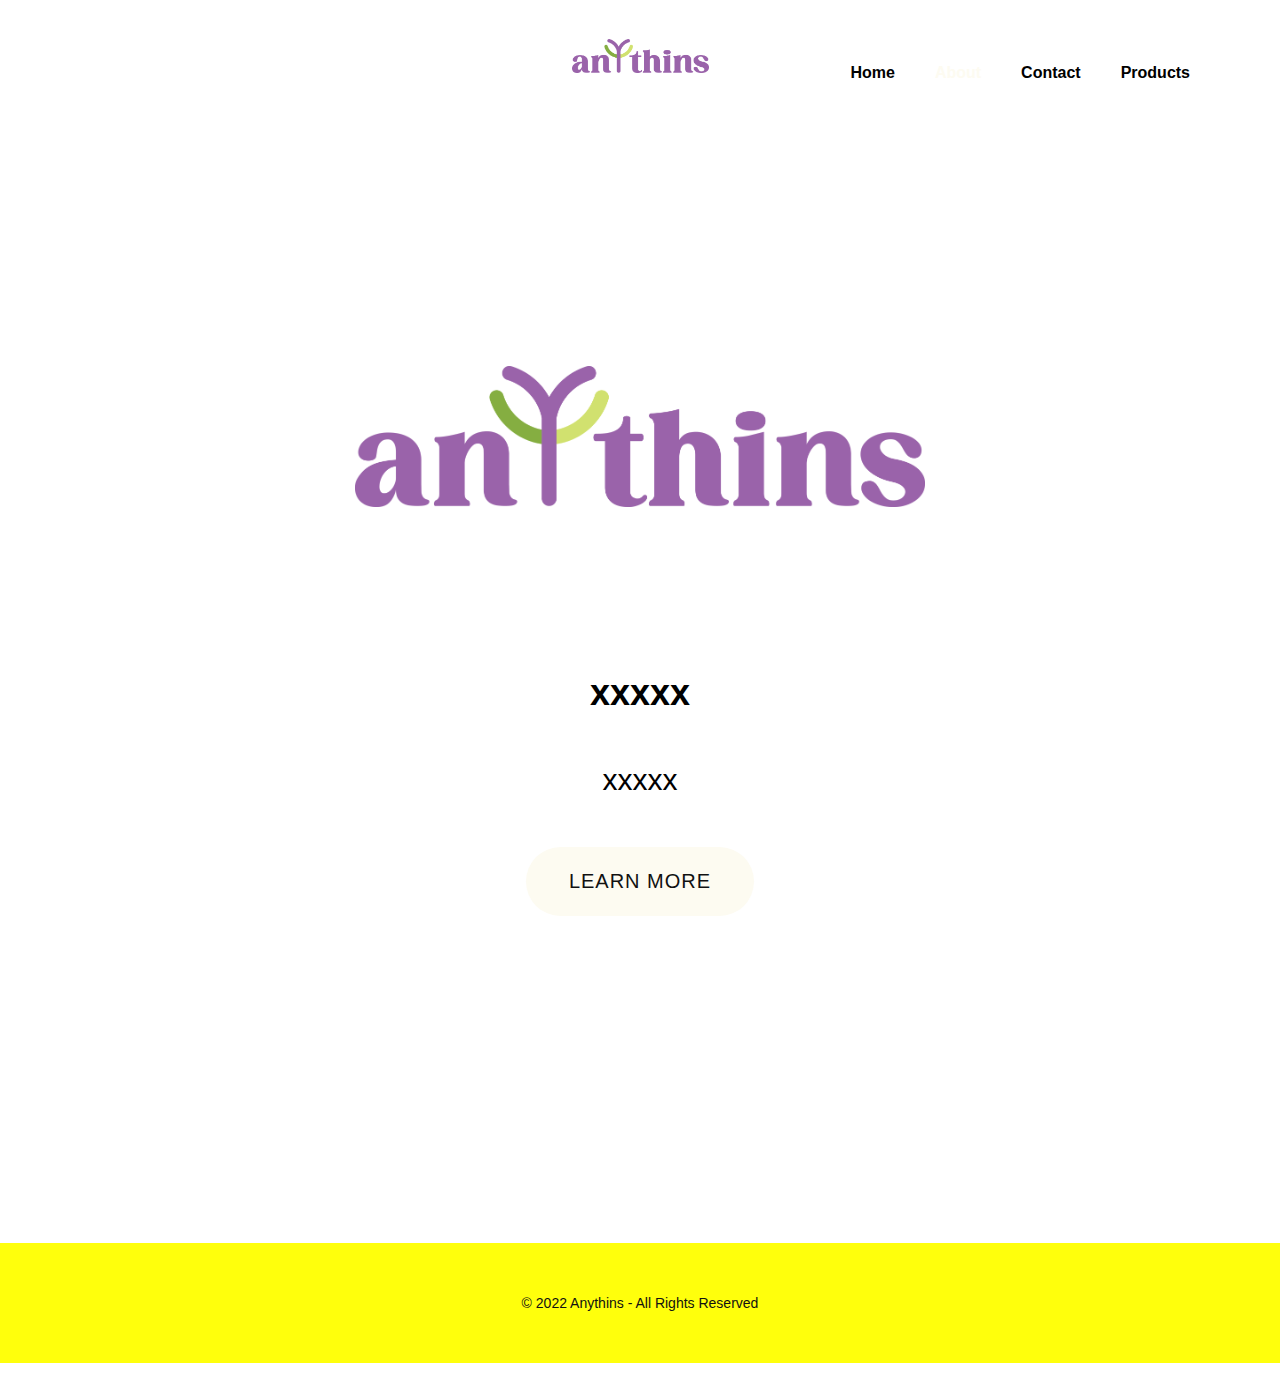
<file: About.html>
<!DOCTYPE html>
<html style="font-size: 16px;">
  <head>
    <meta name="viewport" content="width=device-width, initial-scale=1.0">
    <meta charset="utf-8">
    <meta name="keywords" content="xxxxx">
    <meta name="description" content="">
    <meta name="page_type" content="np-template-header-footer-from-plugin">
    <title>About</title>
    <link rel="stylesheet" href="nicepage.css" media="screen">
<link rel="stylesheet" href="About.css" media="screen">
    <script class="u-script" type="text/javascript" src="jquery.js" defer=""></script>
    <script class="u-script" type="text/javascript" src="nicepage.js" defer=""></script>
    <meta name="generator" content="Nicepage 4.8.2, nicepage.com">
    <link id="u-theme-google-font" rel="stylesheet" href="https://fonts.googleapis.com/css?family=Roboto:100,100i,300,300i,400,400i,500,500i,700,700i,900,900i|Open+Sans:300,300i,400,400i,500,500i,600,600i,700,700i,800,800i">
    
    
    <script type="application/ld+json">{
		"@context": "http://schema.org",
		"@type": "Organization",
		"name": "",
		"logo": "images/logo_final.png"
}</script>
    <meta name="theme-color" content="#478ac9">
    <meta property="og:title" content="About">
    <meta property="og:type" content="website">
  </head>
  <body class="u-body u-xl-mode"><header class="u-clearfix u-header u-header" id="sec-1806"><div class="u-clearfix u-sheet u-sheet-1">
        <a href="https://nicepage.com" class="u-image u-logo u-image-1" data-image-width="5133" data-image-height="1273">
          <img src="images/logo_final.png" class="u-logo-image u-logo-image-1">
        </a>
        <nav class="u-menu u-menu-dropdown u-offcanvas u-menu-1">
          <div class="menu-collapse" style="font-size: 1rem; letter-spacing: 0px;">
            <a class="u-button-style u-custom-left-right-menu-spacing u-custom-padding-bottom u-custom-text-hover-color u-custom-top-bottom-menu-spacing u-nav-link u-text-active-palette-1-base u-text-hover-palette-2-base" href="#">
              <svg class="u-svg-link" viewBox="0 0 24 24"><use xmlns:xlink="http://www.w3.org/1999/xlink" xlink:href="#menu-hamburger"></use></svg>
              <svg class="u-svg-content" version="1.1" id="menu-hamburger" viewBox="0 0 16 16" x="0px" y="0px" xmlns:xlink="http://www.w3.org/1999/xlink" xmlns="http://www.w3.org/2000/svg"><g><rect y="1" width="16" height="2"></rect><rect y="7" width="16" height="2"></rect><rect y="13" width="16" height="2"></rect>
</g></svg>
            </a>
          </div>
          <div class="u-custom-menu u-nav-container">
            <ul class="u-nav u-unstyled u-nav-1"><li class="u-nav-item"><a class="u-button-style u-nav-link u-text-active-palette-1-base u-text-hover-custom-color-1" href="Home.html" style="padding: 10px 20px;">Home</a>
</li><li class="u-nav-item"><a class="u-button-style u-nav-link u-text-active-palette-1-base u-text-hover-custom-color-1" href="About.html" style="padding: 10px 20px;">About</a>
</li><li class="u-nav-item"><a class="u-button-style u-nav-link u-text-active-palette-1-base u-text-hover-custom-color-1" href="Page-1.html" style="padding: 10px 20px;">Contact</a>
</li><li class="u-nav-item"><a class="u-button-style u-nav-link u-text-active-palette-1-base u-text-hover-custom-color-1" href="Products.html" style="padding: 10px 20px;">Products</a>
</li></ul>
          </div>
          <div class="u-custom-menu u-nav-container-collapse">
            <div class="u-black u-container-style u-inner-container-layout u-opacity u-opacity-95 u-sidenav">
              <div class="u-inner-container-layout u-sidenav-overflow">
                <div class="u-menu-close"></div>
                <ul class="u-align-center u-nav u-popupmenu-items u-unstyled u-nav-2"><li class="u-nav-item"><a class="u-button-style u-nav-link" href="Home.html">Home</a>
</li><li class="u-nav-item"><a class="u-button-style u-nav-link" href="About.html">About</a>
</li><li class="u-nav-item"><a class="u-button-style u-nav-link" href="Page-1.html">Contact</a>
</li><li class="u-nav-item"><a class="u-button-style u-nav-link" href="Products.html">Products</a>
</li></ul>
              </div>
            </div>
            <div class="u-black u-menu-overlay u-opacity u-opacity-70"></div>
          </div>
        </nav>
      </div></header>
    <section class="u-align-center u-clearfix u-section-1" id="sec-2a04">
      <div class="u-clearfix u-sheet u-sheet-1">
        <img class="u-image u-image-default u-image-1" src="images/logo_final-6.png" alt="" data-image-width="5133" data-image-height="1273">
        <h2 class="u-text u-text-default u-text-1">xxxxx</h2>
        <p class="u-text u-text-2">xxxxx</p>
        <a href="#" class="u-active-grey-75 u-border-none u-btn u-btn-round u-button-style u-custom-color-1 u-hover-custom-color-2 u-radius-50 u-text-body-alt-color u-btn-1">learn more</a>
      </div>
    </section>
    
    
    <footer class="u-align-center u-clearfix u-custom-color-2 u-footer u-footer" id="sec-0761"><div class="u-clearfix u-sheet u-sheet-1">
        <p class="u-small-text u-text u-text-variant u-text-1"> © 2022 Anythins - All Rights Reserved</p>
      </div></footer>
    <section class="u-backlink u-clearfix u-grey-80">
<!--      <a class="u-link" href="https://nicepage.com/website-templates" target="_blank">-->
<!--        <span>Website Templates</span>-->
<!--      </a>-->
<!--      <p class="u-text">-->
<!--        <span>created with</span>-->
<!--      </p>-->
<!--      <a class="u-link" href="" target="_blank">-->
<!--        <span>Website Builder Software</span>-->
<!--      </a>. -->
    </section>
  </body>
</html>
</file>
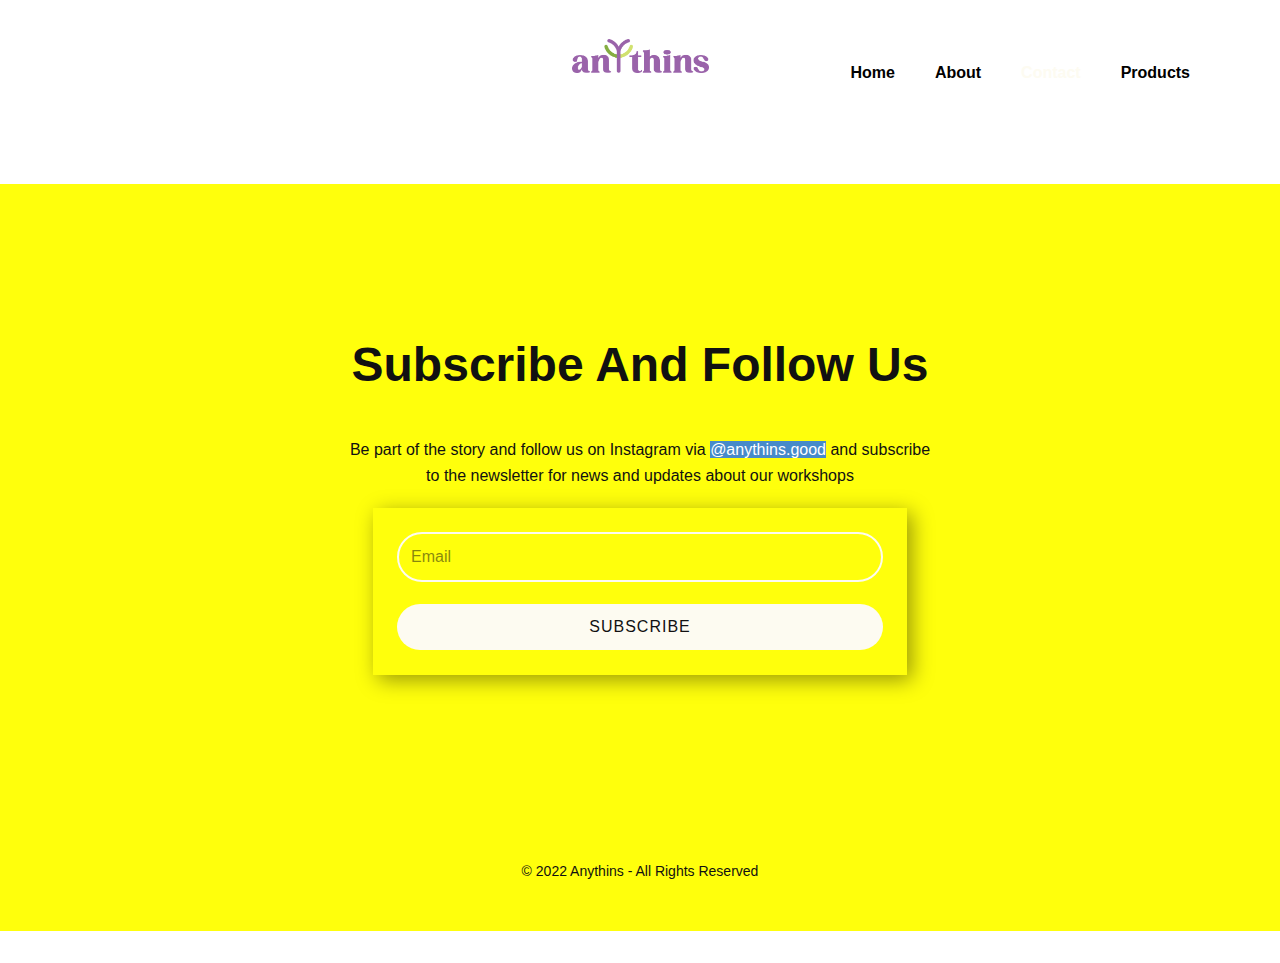
<file: Page-1.html>
<!DOCTYPE html>
<html style="font-size: 16px;">
  <head>
    <meta name="viewport" content="width=device-width, initial-scale=1.0">
    <meta charset="utf-8">
    <meta name="keywords" content="Salad, Delicious From The Chef, ​Salads and snacks, ​100% Organic Goodness, Subscribe And Follow Us">
    <meta name="description" content="">
    <meta name="page_type" content="np-template-header-footer-from-plugin">
    <title>Page 1</title>
    <link rel="stylesheet" href="nicepage.css" media="screen">
<link rel="stylesheet" href="Page-1.css" media="screen">
    <script class="u-script" type="text/javascript" src="jquery.js" defer=""></script>
    <script class="u-script" type="text/javascript" src="nicepage.js" defer=""></script>
    <meta name="generator" content="Nicepage 4.8.2, nicepage.com">
    <link id="u-theme-google-font" rel="stylesheet" href="https://fonts.googleapis.com/css?family=Roboto:100,100i,300,300i,400,400i,500,500i,700,700i,900,900i|Open+Sans:300,300i,400,400i,500,500i,600,600i,700,700i,800,800i">
    
    
    
    <script type="application/ld+json">{
		"@context": "http://schema.org",
		"@type": "Organization",
		"name": "",
		"logo": "images/logo_final.png"
}</script>
    <meta name="theme-color" content="#478ac9">
    <meta property="og:title" content="Page 1">
    <meta property="og:type" content="website">
  </head>
  <body class="u-body u-overlap u-xl-mode"><header class="u-clearfix u-header u-header" id="sec-1806"><div class="u-clearfix u-sheet u-sheet-1">
        <a href="https://nicepage.com" class="u-image u-logo u-image-1" data-image-width="5133" data-image-height="1273">
          <img src="images/logo_final.png" class="u-logo-image u-logo-image-1">
        </a>
        <nav class="u-menu u-menu-dropdown u-offcanvas u-menu-1">
          <div class="menu-collapse" style="font-size: 1rem; letter-spacing: 0px;">
            <a class="u-button-style u-custom-left-right-menu-spacing u-custom-padding-bottom u-custom-text-hover-color u-custom-top-bottom-menu-spacing u-nav-link u-text-active-palette-1-base u-text-hover-palette-2-base" href="#">
              <svg class="u-svg-link" viewBox="0 0 24 24"><use xmlns:xlink="http://www.w3.org/1999/xlink" xlink:href="#menu-hamburger"></use></svg>
              <svg class="u-svg-content" version="1.1" id="menu-hamburger" viewBox="0 0 16 16" x="0px" y="0px" xmlns:xlink="http://www.w3.org/1999/xlink" xmlns="http://www.w3.org/2000/svg"><g><rect y="1" width="16" height="2"></rect><rect y="7" width="16" height="2"></rect><rect y="13" width="16" height="2"></rect>
</g></svg>
            </a>
          </div>
          <div class="u-custom-menu u-nav-container">
            <ul class="u-nav u-unstyled u-nav-1"><li class="u-nav-item"><a class="u-button-style u-nav-link u-text-active-palette-1-base u-text-hover-custom-color-1" href="Home.html" style="padding: 10px 20px;">Home</a>
</li><li class="u-nav-item"><a class="u-button-style u-nav-link u-text-active-palette-1-base u-text-hover-custom-color-1" href="About.html" style="padding: 10px 20px;">About</a>
</li><li class="u-nav-item"><a class="u-button-style u-nav-link u-text-active-palette-1-base u-text-hover-custom-color-1" href="Page-1.html" style="padding: 10px 20px;">Contact</a>
</li><li class="u-nav-item"><a class="u-button-style u-nav-link u-text-active-palette-1-base u-text-hover-custom-color-1" href="Products.html" style="padding: 10px 20px;">Products</a>
</li></ul>
          </div>
          <div class="u-custom-menu u-nav-container-collapse">
            <div class="u-black u-container-style u-inner-container-layout u-opacity u-opacity-95 u-sidenav">
              <div class="u-inner-container-layout u-sidenav-overflow">
                <div class="u-menu-close"></div>
                <ul class="u-align-center u-nav u-popupmenu-items u-unstyled u-nav-2"><li class="u-nav-item"><a class="u-button-style u-nav-link" href="Home.html">Home</a>
</li><li class="u-nav-item"><a class="u-button-style u-nav-link" href="About.html">About</a>
</li><li class="u-nav-item"><a class="u-button-style u-nav-link" href="Page-1.html">Contact</a>
</li><li class="u-nav-item"><a class="u-button-style u-nav-link" href="Products.html">Products</a>
</li></ul>
              </div>
            </div>
            <div class="u-black u-menu-overlay u-opacity u-opacity-70"></div>
          </div>
        </nav>
      </div></header>
    <section class="u-clearfix u-section-1" id="sec-d7b9">
      <div class="u-clearfix u-sheet u-sheet-1"></div>
    </section>
    <section class="u-align-center u-clearfix u-custom-color-2 u-section-2" id="carousel_7c63">
      <div class="u-clearfix u-sheet u-valign-middle-md u-valign-middle-sm u-valign-middle-xs u-sheet-1">
        <div class="u-align-center u-container-style u-group u-radius-50 u-shape-round u-white u-group-1">
          <div class="u-container-layout u-valign-middle u-container-layout-1">
            <h1 class="u-text u-text-default u-text-1">Subscribe And Follow Us</h1>
            <p class="u-text u-text-default u-text-2">Be part of the story and follow us on Instagram via <a href="https://www.instagram.com/anythins.good/" class="u-active-none u-border-none u-btn u-button-link u-button-style u-hover-none u-none u-text-palette-1-base u-btn-1">@anythins.good</a>&nbsp;and subscribe to the newsletter for news and updates about our workshops
            </p>
            <div class="u-form u-form-1">
              <form action="#https://formspree.io/f/xrgjyzdk" method="POST" class="u-clearfix u-form-spacing-21 u-form-vertical u-inner-form" style="padding: 24px;" source="custom">
                <div class="u-form-email u-form-group">
                  <label for="email-ef64" class="u-form-control-hidden u-label">Email</label>
                  <input type="email" placeholder="Email" id="email-ef64" name="email" class="u-border-2 u-border-custom-color-1 u-input u-input-rectangle u-radius-50" required="">
                </div>
                <div class="u-form-group u-form-submit">
                  <a href="#" class="u-border-none u-btn u-btn-round u-btn-submit u-button-style u-custom-color-1 u-hover-palette-3-light-2 u-radius-50 u-btn-2">Subscribe</a>
                  <input type="submit" value="submit" class="u-form-control-hidden">
                </div>
                <div class="u-form-send-message u-form-send-success">#FormSendSuccess</div>
                <div class="u-form-send-error u-form-send-message">#FormSendError</div>
                <input type="hidden" value="" name="recaptchaResponse">
              </form>
            </div>
          </div>
        </div>
      </div>
    </section>
    
    
    <footer class="u-align-center u-clearfix u-custom-color-2 u-footer u-footer" id="sec-0761"><div class="u-clearfix u-sheet u-sheet-1">
        <p class="u-small-text u-text u-text-variant u-text-1"> © 2022 Anythins - All Rights Reserved</p>
      </div></footer>
    <section class="u-backlink u-clearfix u-grey-80">
<!--      <a class="u-link" href="html-templates" target="_blank">-->
<!--        <span>HTML Templates</span>-->
<!--      </a>-->
<!--      <p class="u-text">-->
<!--        <span>created with</span>-->
<!--      </p>-->
<!--      <a class="u-link" href="" target="_blank">-->
<!--        <span>Website Builder Software</span>-->
<!--      </a>. -->
    </section>
  </body>
</html>
</file>
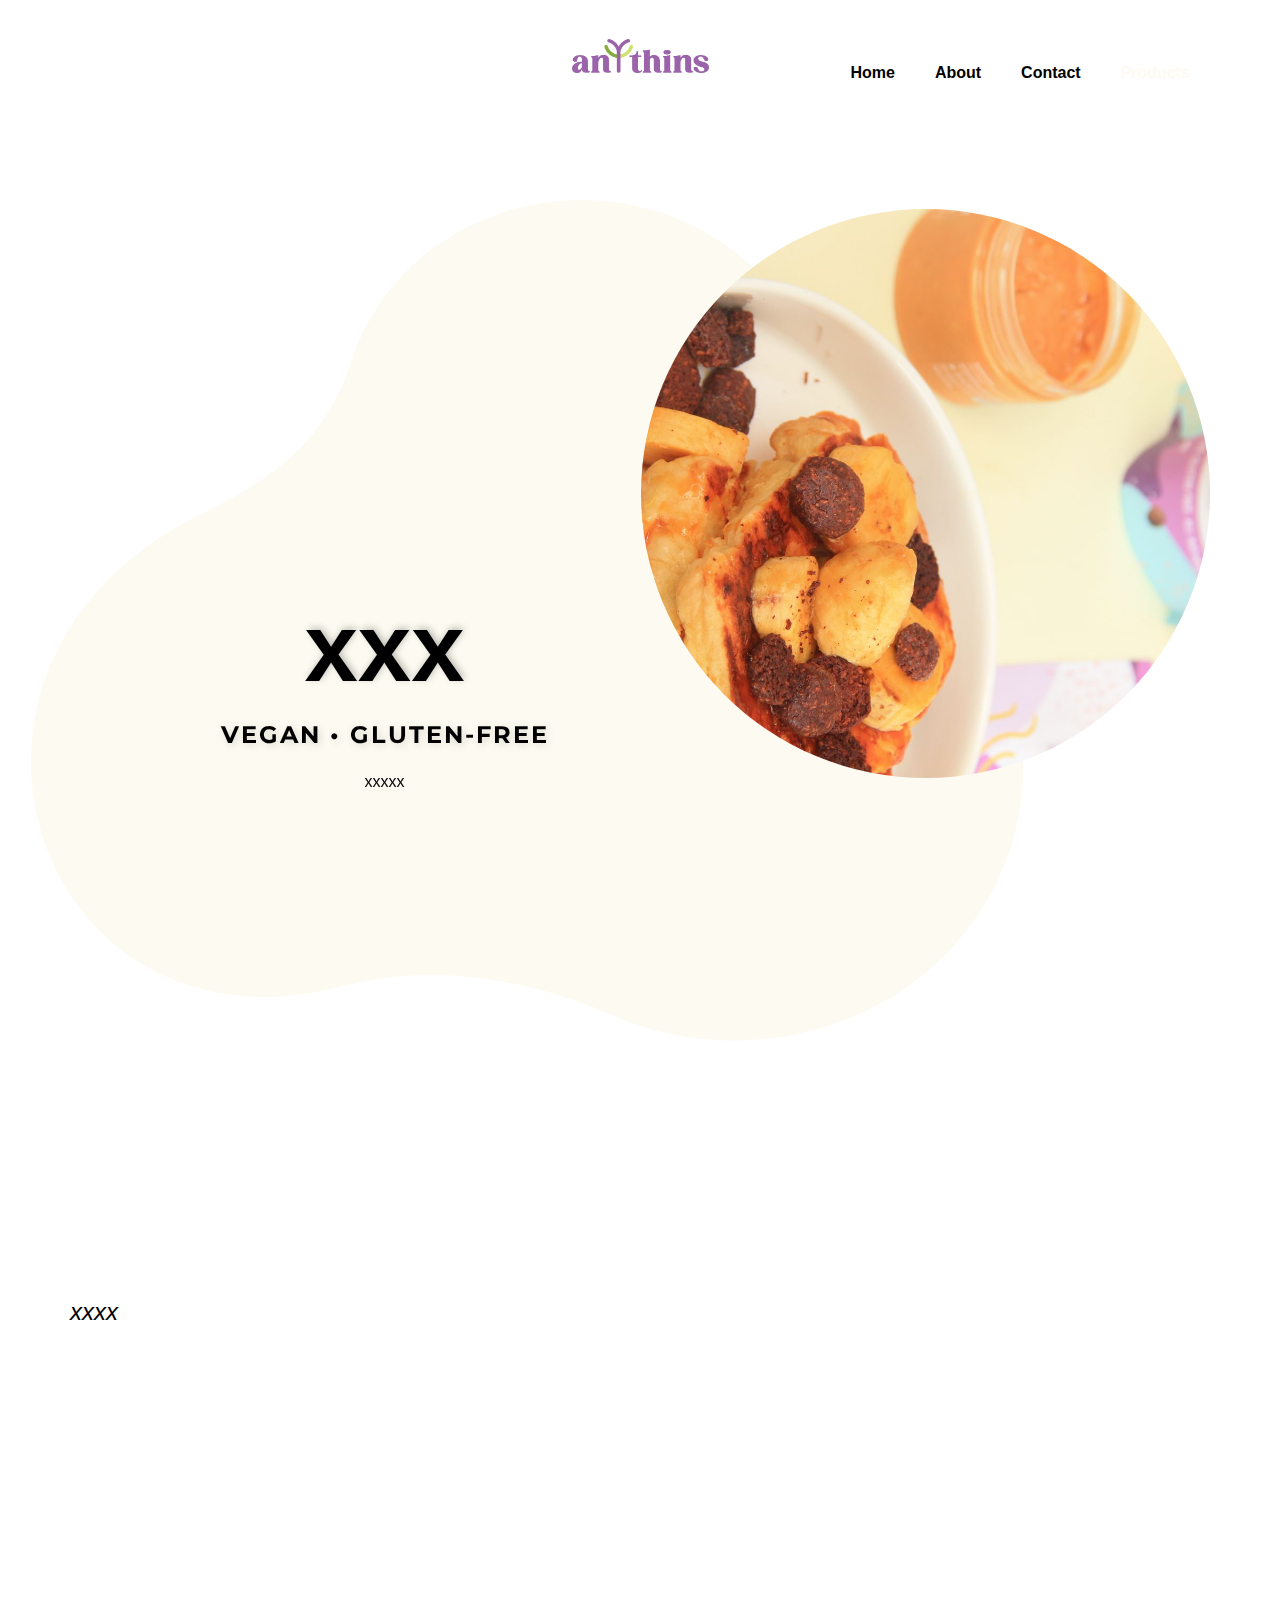
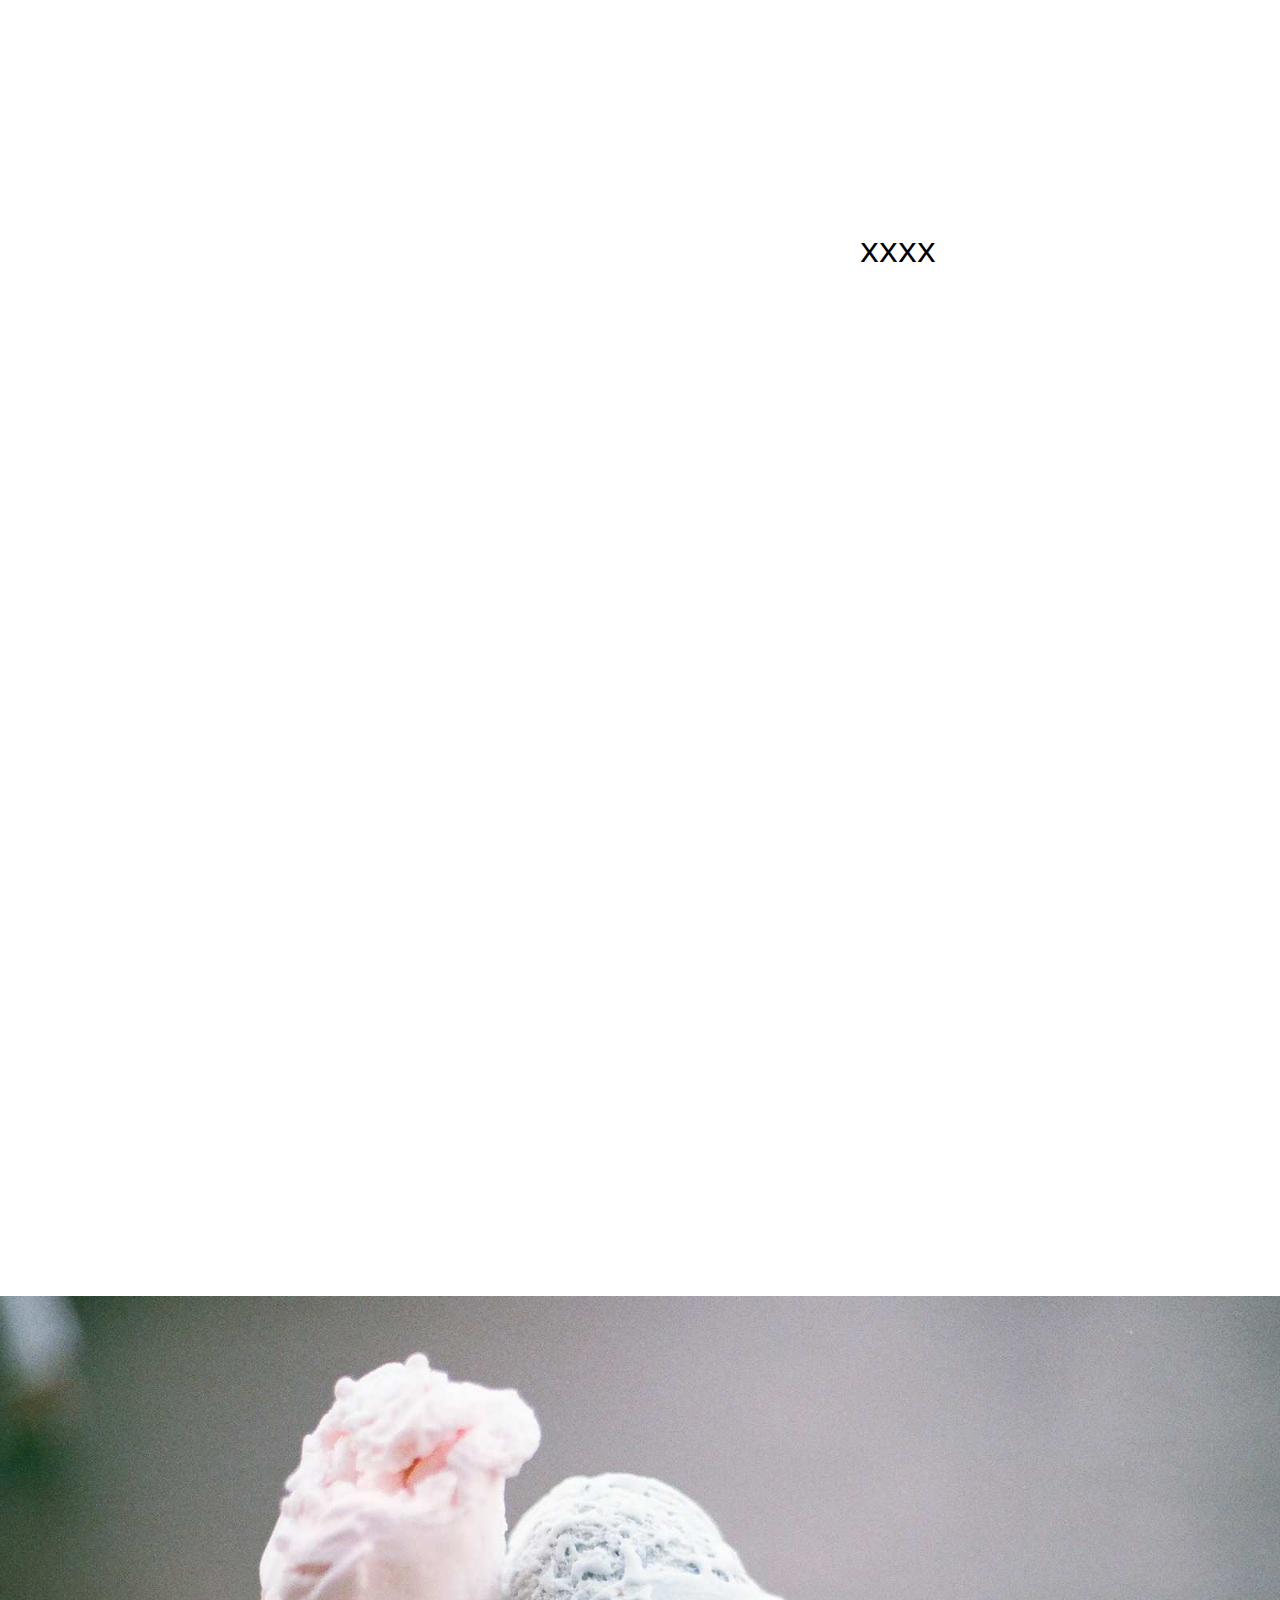
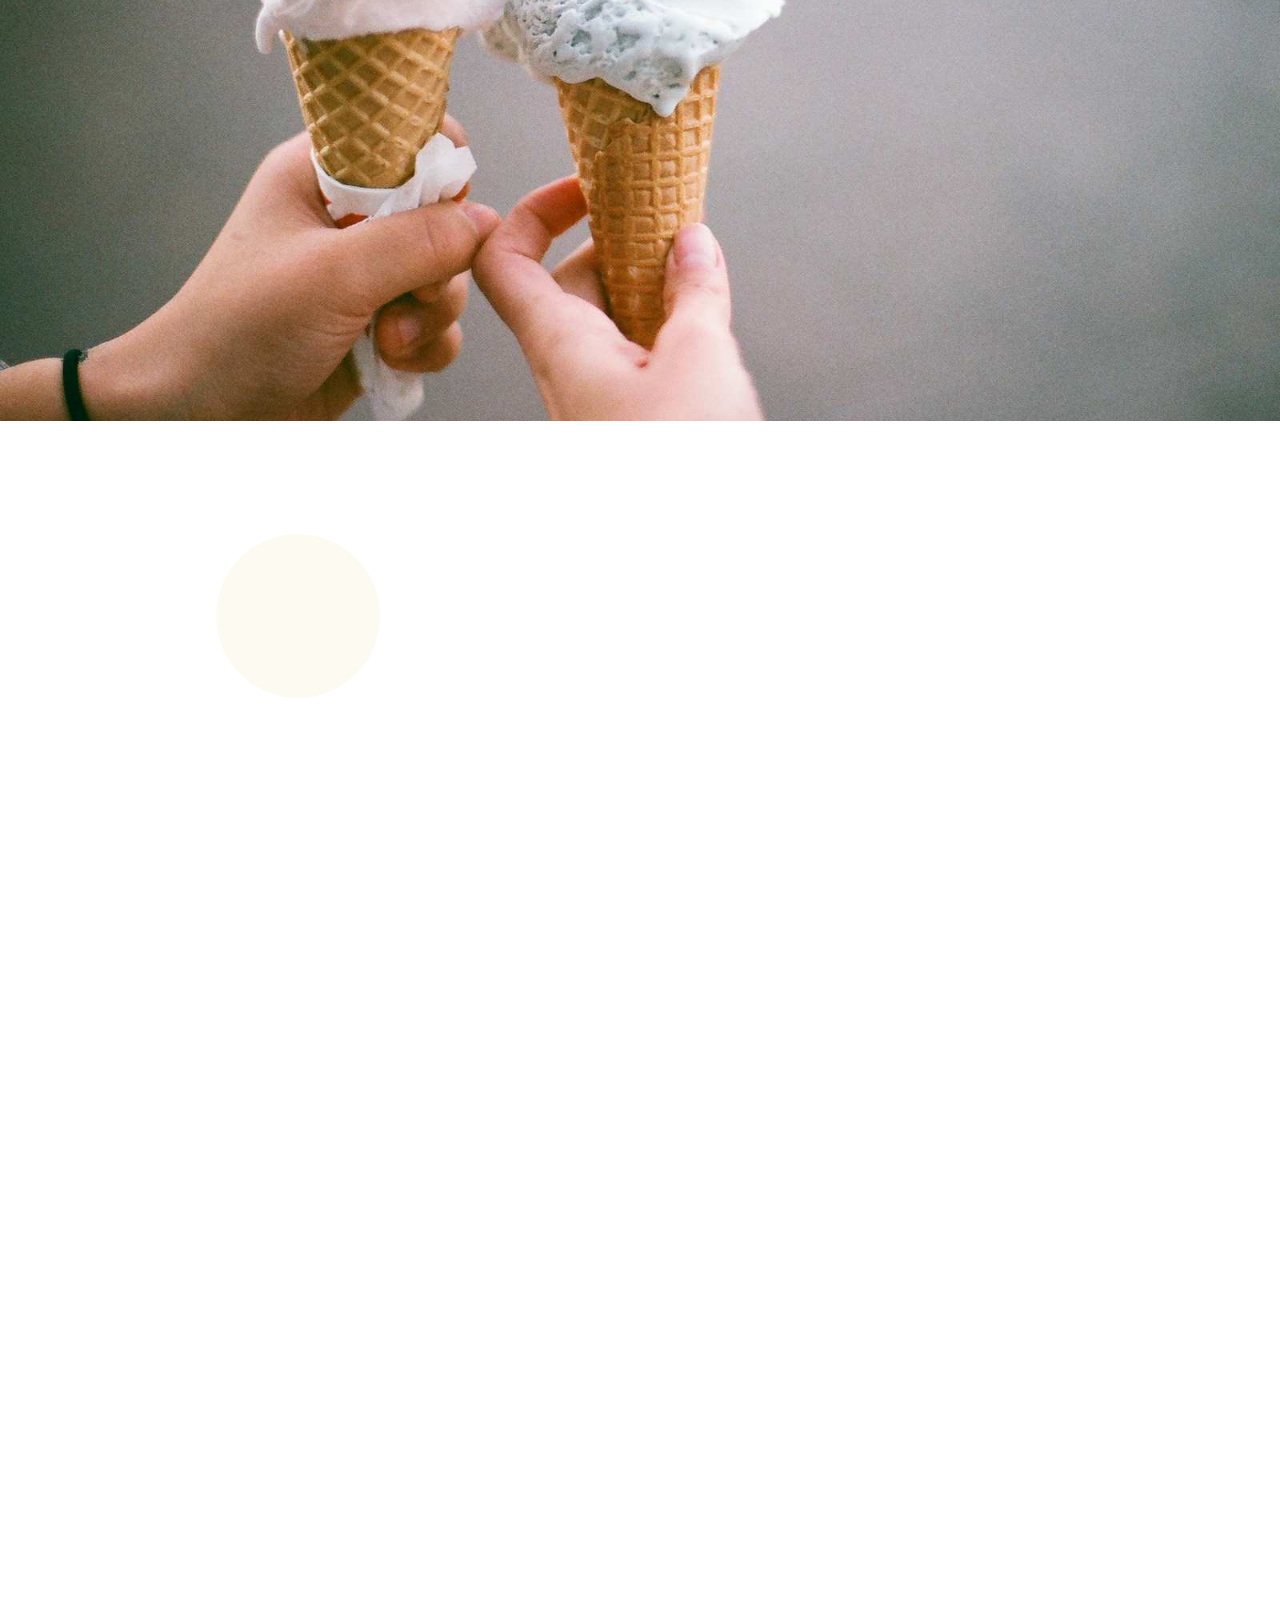
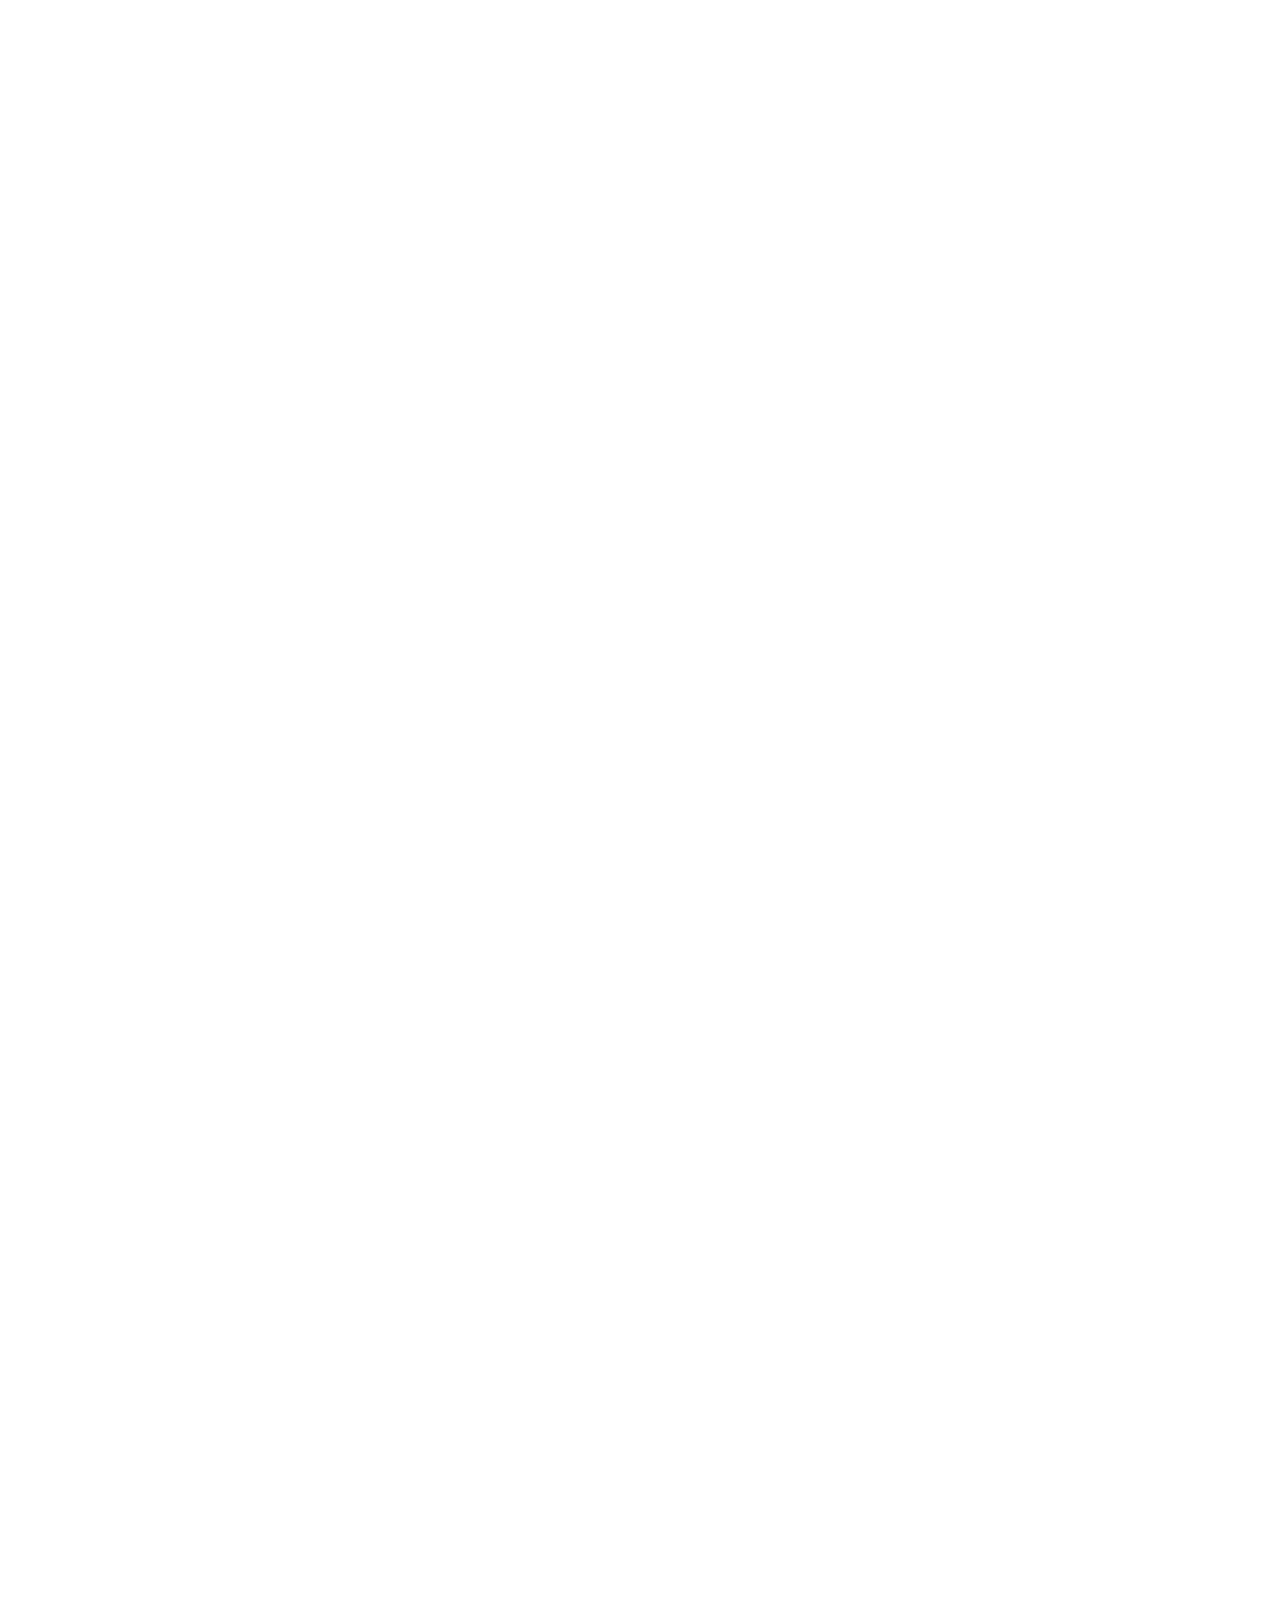
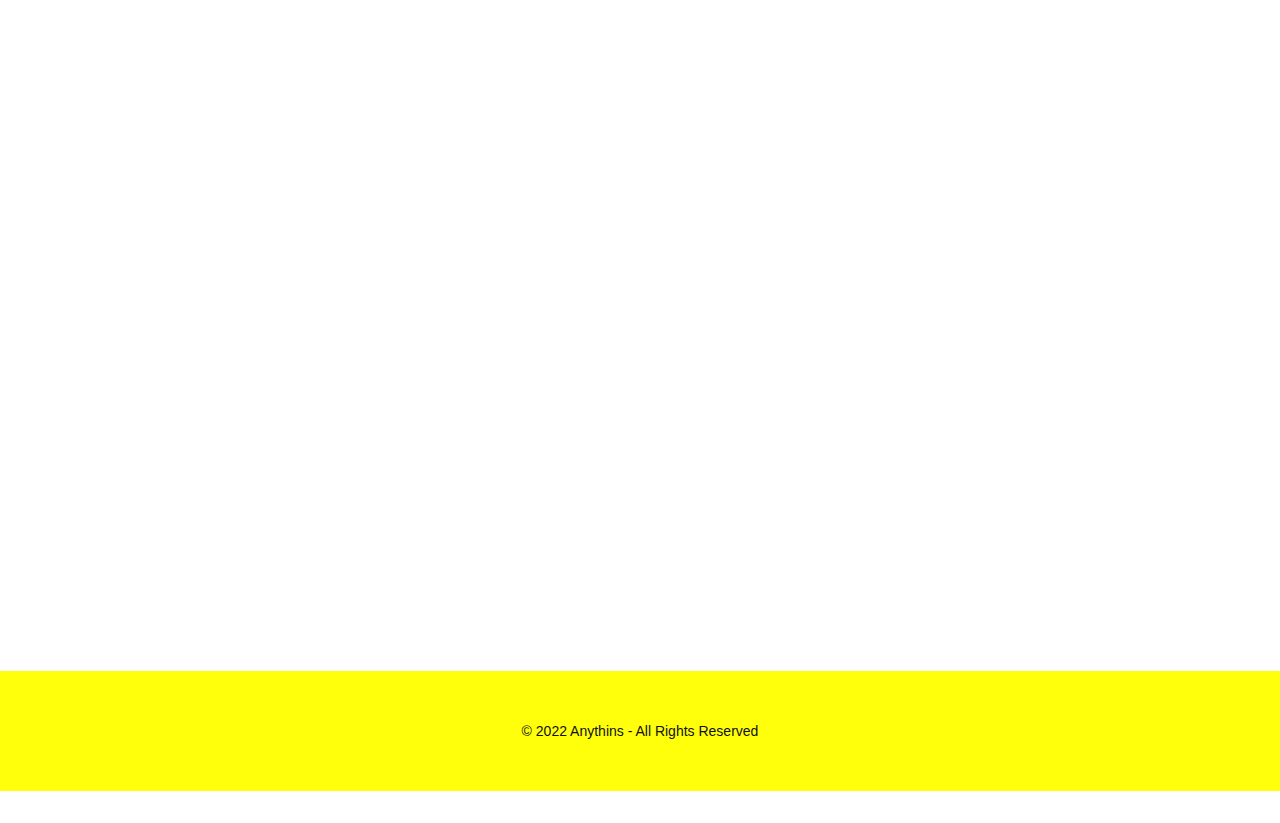
<file: Products.html>
<!DOCTYPE html>
<html style="font-size: 16px;">
  <head>
    <meta name="viewport" content="width=device-width, initial-scale=1.0">
    <meta charset="utf-8">
    <meta name="keywords" content="Ice Cream, Ice Cream &amp;amp; Sorbetto, ​Strawberry cocktail, Ice Cream, Ice Cream, Ice Cream Menu, ​What do our users say?">
    <meta name="description" content="">
    <meta name="page_type" content="np-template-header-footer-from-plugin">
    <title>Products</title>
    <link rel="stylesheet" href="nicepage.css" media="screen">
<link rel="stylesheet" href="Products.css" media="screen">
    <script class="u-script" type="text/javascript" src="jquery.js" defer=""></script>
    <script class="u-script" type="text/javascript" src="nicepage.js" defer=""></script>
    <meta name="generator" content="Nicepage 4.8.2, nicepage.com">
    <link id="u-theme-google-font" rel="stylesheet" href="https://fonts.googleapis.com/css?family=Roboto:100,100i,300,300i,400,400i,500,500i,700,700i,900,900i|Open+Sans:300,300i,400,400i,500,500i,600,600i,700,700i,800,800i">
    <link id="u-page-google-font" rel="stylesheet" href="https://fonts.googleapis.com/css?family=Montserrat:100,100i,200,200i,300,300i,400,400i,500,500i,600,600i,700,700i,800,800i,900,900i|Montserrat:100,100i,200,200i,300,300i,400,400i,500,500i,600,600i,700,700i,800,800i,900,900i|Open+Sans:300,300i,400,400i,500,500i,600,600i,700,700i,800,800i">
    
    
    
    
    
    
    
    
    
    <script type="application/ld+json">{
		"@context": "http://schema.org",
		"@type": "Organization",
		"name": "",
		"logo": "images/logo_final.png"
}</script>
    <meta name="theme-color" content="#478ac9">
    <meta property="og:title" content="Products">
    <meta property="og:type" content="website">
  </head>
  <body class="u-body u-xl-mode"><header class="u-clearfix u-header u-header" id="sec-1806"><div class="u-clearfix u-sheet u-sheet-1">
        <a href="https://nicepage.com" class="u-image u-logo u-image-1" data-image-width="5133" data-image-height="1273">
          <img src="images/logo_final.png" class="u-logo-image u-logo-image-1">
        </a>
        <nav class="u-menu u-menu-dropdown u-offcanvas u-menu-1">
          <div class="menu-collapse" style="font-size: 1rem; letter-spacing: 0px;">
            <a class="u-button-style u-custom-left-right-menu-spacing u-custom-padding-bottom u-custom-text-hover-color u-custom-top-bottom-menu-spacing u-nav-link u-text-active-palette-1-base u-text-hover-palette-2-base" href="#">
              <svg class="u-svg-link" viewBox="0 0 24 24"><use xmlns:xlink="http://www.w3.org/1999/xlink" xlink:href="#menu-hamburger"></use></svg>
              <svg class="u-svg-content" version="1.1" id="menu-hamburger" viewBox="0 0 16 16" x="0px" y="0px" xmlns:xlink="http://www.w3.org/1999/xlink" xmlns="http://www.w3.org/2000/svg"><g><rect y="1" width="16" height="2"></rect><rect y="7" width="16" height="2"></rect><rect y="13" width="16" height="2"></rect>
</g></svg>
            </a>
          </div>
          <div class="u-custom-menu u-nav-container">
            <ul class="u-nav u-unstyled u-nav-1"><li class="u-nav-item"><a class="u-button-style u-nav-link u-text-active-palette-1-base u-text-hover-custom-color-1" href="Home.html" style="padding: 10px 20px;">Home</a>
</li><li class="u-nav-item"><a class="u-button-style u-nav-link u-text-active-palette-1-base u-text-hover-custom-color-1" href="About.html" style="padding: 10px 20px;">About</a>
</li><li class="u-nav-item"><a class="u-button-style u-nav-link u-text-active-palette-1-base u-text-hover-custom-color-1" href="Page-1.html" style="padding: 10px 20px;">Contact</a>
</li><li class="u-nav-item"><a class="u-button-style u-nav-link u-text-active-palette-1-base u-text-hover-custom-color-1" href="Products.html" style="padding: 10px 20px;">Products</a>
</li></ul>
          </div>
          <div class="u-custom-menu u-nav-container-collapse">
            <div class="u-black u-container-style u-inner-container-layout u-opacity u-opacity-95 u-sidenav">
              <div class="u-inner-container-layout u-sidenav-overflow">
                <div class="u-menu-close"></div>
                <ul class="u-align-center u-nav u-popupmenu-items u-unstyled u-nav-2"><li class="u-nav-item"><a class="u-button-style u-nav-link" href="Home.html">Home</a>
</li><li class="u-nav-item"><a class="u-button-style u-nav-link" href="About.html">About</a>
</li><li class="u-nav-item"><a class="u-button-style u-nav-link" href="Page-1.html">Contact</a>
</li><li class="u-nav-item"><a class="u-button-style u-nav-link" href="Products.html">Products</a>
</li></ul>
              </div>
            </div>
            <div class="u-black u-menu-overlay u-opacity u-opacity-70"></div>
          </div>
        </nav>
      </div></header>
    <section class="u-clearfix u-section-1" id="carousel_7aec">
      <div class="u-clearfix u-sheet u-valign-middle-xs u-sheet-1">
        <div class="u-expanded-width-md u-expanded-width-sm u-shape u-shape-svg u-text-custom-color-1 u-shape-1" data-animation-name="fadeIn" data-animation-duration="1000" data-animation-direction="Left">
          <svg class="u-svg-link" preserveAspectRatio="none" viewBox="0 0 160 150" style=""><use xmlns:xlink="http://www.w3.org/1999/xlink" xlink:href="#svg-d816"></use></svg>
          <svg class="u-svg-content" viewBox="0 0 160 150" x="0px" y="0px" id="svg-d816"><path d="M121.1,18C110.7,1.5,89.8-4.6,72.6,3.7c-10.5,5-17.7,14.2-20.8,24.7C48.4,39.9,42.4,48,28.3,55.5
	c-50.6,26.9-27.3,99.4,22,84.7c14.3-4.2,29.7-1.4,43.2,5.1c13.3,6.5,29.3,6.4,43.2-1.8c21-12.5,29.3-40.1,18.8-62.7
	c-2.5-5.4-5.9-10.1-9.8-14c-9.4-9.3-16.4-21-18.8-34.2C125.9,27.6,124,22.6,121.1,18z"></path></svg>
        </div>
        <div class="u-image u-image-circle u-image-1" alt="" data-image-width="1600" data-image-height="1067" data-animation-name="fadeIn" data-animation-duration="1000" data-animation-direction="Right" data-animation-delay="250"></div>
        <div class="u-align-center u-container-style u-expanded-width-sm u-expanded-width-xs u-group u-shape-rectangle u-group-1" data-animation-name="fadeIn" data-animation-duration="1000" data-animation-direction="Up" data-animation-delay="250">
          <div class="u-container-layout u-valign-middle u-container-layout-1">
            <h2 class="u-text u-text-body-alt-color u-text-default u-text-1">xxx</h2>
            <h4 class="u-custom-font u-font-montserrat u-text u-text-body-alt-color u-text-default u-text-2">VEGAN • GLUTEN-FREE</h4>
            <p class="u-text u-text-body-alt-color u-text-3">xxxxx</p>
          </div>
        </div>
      </div>
    </section>
    <section class="u-clearfix u-white u-section-2" id="carousel_c53f">
      <div class="u-clearfix u-sheet u-valign-middle u-sheet-1">
        <h2 class="u-text u-text-default u-text-palette-2-base u-text-1" data-animation-name="fadeIn" data-animation-duration="1000" data-animation-direction="Left">Perfect for Everyone</h2>
        <p class="u-text u-text-grey-50 u-text-2">xxxx</p>
        <div class="u-clearfix u-expanded-width u-layout-wrap u-layout-wrap-1">
          <div class="u-layout">
            <div class="u-layout-row">
              <div class="u-size-21">
                <div class="u-layout-col">
                  <div class="u-container-style u-hidden-sm u-hidden-xs u-layout-cell u-left-cell u-size-20 u-size-30-md u-layout-cell-1">
                    <div class="u-container-layout u-container-layout-1"></div>
                  </div>
                  <div class="u-container-style u-image u-layout-cell u-left-cell u-size-20 u-size-30-md u-image-1" data-image-width="626" data-image-height="688" data-animation-name="fadeIn" data-animation-duration="1000" data-animation-direction="Left" data-animation-delay="250">
                    <div class="u-container-layout u-container-layout-2"></div>
                  </div>
                  <div class="u-container-style u-layout-cell u-left-cell u-size-20 u-size-60-md u-layout-cell-3">
                    <div class="u-container-layout u-container-layout-3"></div>
                  </div>
                </div>
              </div>
              <div class="u-size-19">
                <div class="u-layout-col">
                  <div class="u-container-style u-image u-layout-cell u-size-60 u-image-2" data-image-width="687" data-image-height="1031" data-animation-name="bounceIn" data-animation-duration="1000" data-animation-direction="Up" data-animation-delay="250">
                    <div class="u-container-layout u-container-layout-4"></div>
                  </div>
                </div>
              </div>
              <div class="u-size-20">
                <div class="u-layout-col">
                  <div class="u-container-style u-layout-cell u-right-cell u-size-20 u-size-30-md u-layout-cell-5">
                    <div class="u-container-layout u-valign-bottom-lg u-valign-bottom-md u-valign-bottom-xl u-valign-top-sm u-valign-top-xs u-container-layout-5">
                      <img class="u-expanded-width u-image u-image-3" src="images/-min.jpg" data-animation-name="bounceIn" data-animation-duration="1000" data-animation-direction="">
                    </div>
                  </div>
                  <div class="u-container-style u-layout-cell u-palette-2-base u-right-cell u-size-20 u-size-30-md u-layout-cell-6">
                    <div class="u-container-layout u-valign-middle u-container-layout-6">
                      <h3 class="u-custom-font u-text u-text-font u-text-3">xxxx</h3>
                    </div>
                  </div>
                  <div class="u-container-style u-hidden-sm u-hidden-xs u-layout-cell u-right-cell u-size-20 u-size-60-md u-layout-cell-7">
                    <div class="u-container-layout u-container-layout-7"></div>
                  </div>
                </div>
              </div>
            </div>
          </div>
        </div>
      </div>
    </section>
    <section class="u-clearfix u-section-3" src="" id="carousel_9550">
      <div class="u-clearfix u-sheet u-sheet-1">
        <div class="u-clearfix u-expanded-width u-layout-wrap u-layout-wrap-1">
          <div class="u-layout">
            <div class="u-layout-row">
              <div class="u-align-center u-container-style u-layout-cell u-left-cell u-size-27 u-layout-cell-1">
                <div class="u-container-layout u-valign-middle-lg u-valign-middle-md u-valign-middle-sm u-valign-middle-xs u-container-layout-1">
                  <h2 class="u-text u-text-palette-2-base u-text-1" data-animation-name="fadeIn" data-animation-duration="1000" data-animation-direction="Down" data-animation-delay="250">Choco Puffs</h2>
                  <div class="u-container-style u-expanded-width u-group u-group-1" data-animation-name="fadeIn" data-animation-duration="1000" data-animation-direction="Up" data-animation-delay="250">
                    <div class="u-container-layout">
                      <div class="u-palette-3-base u-shape u-shape-rectangle u-shape-1"></div>
                      <p class="u-text u-text-2">Light, crunchy, xxxxx</p>
                    </div>
                  </div>
                </div>
              </div>
              <div class="u-align-center u-container-style u-image u-layout-cell u-right-cell u-shape-rectangle u-size-33 u-image-1" data-image-width="1600" data-image-height="1067" data-animation-name="fadeIn" data-animation-duration="1000" data-animation-direction="Right">
                <div class="u-container-layout u-valign-middle u-container-layout-3"></div>
              </div>
            </div>
          </div>
        </div>
      </div>
    </section>
    <section class="u-align-right u-clearfix u-image u-section-4" id="carousel_eaa7">
      <div class="u-clearfix u-sheet u-sheet-1">
        <h2 class="u-custom-font u-heading-font u-text u-text-body-alt-color u-text-1" data-animation-name="fadeIn" data-animation-duration="1000" data-animation-direction="Right">xxx</h2>
        <h3 class="u-text u-text-body-alt-color u-text-2" data-animation-name="fadeIn" data-animation-duration="1000" data-animation-direction="Left" data-animation-delay="250">xxx</h3>
      </div>
    </section>
    <section class="u-align-center u-clearfix u-section-5" id="sec-0733">
      <div class="u-clearfix u-sheet u-valign-middle-md u-valign-middle-sm u-valign-middle-xs u-sheet-1">
        <div class="u-image u-image-circle u-image-1" data-image-width="1096" data-image-height="1080" data-animation-name="fadeIn" data-animation-duration="1000" data-animation-direction="Up"></div>
        <div class="u-custom-color-1 u-shape u-shape-circle u-shape-1" data-animation-name="rollIn" data-animation-duration="1000" data-animation-direction="" data-animation-delay="500"></div>
        <div class="u-align-center u-container-style u-group u-palette-2-light-3 u-group-1" data-animation-name="fadeIn" data-animation-duration="1000" data-animation-direction="Right" data-animation-delay="250">
          <div class="u-container-layout u-container-layout-1">
            <h2 class="u-text u-text-default u-text-palette-2-base u-text-1">xxx</h2>
            <p class="u-text u-text-2">xxxx</p>
            <a href="https://nicepage.site" class="u-border-none u-btn u-btn-round u-button-style u-color-scheme-summer-time u-color-style-multicolor-1 u-palette-2-base u-radius-50 u-text-active-palette-2-light-2 u-text-body-alt-color u-text-hover-palette-2-light-2 u-btn-1">SHOP HERE</a>
          </div>
        </div>
        <div class="u-custom-color-2 u-shape u-shape-circle u-shape-2" data-animation-name="bounceIn" data-animation-duration="1000" data-animation-direction="" data-animation-delay="500"></div>
      </div>
    </section>
    <section class="u-align-center u-clearfix u-section-6" id="carousel_f4a7">
      <h2 class="u-text u-text-default u-text-palette-2-base u-text-1" data-animation-name="fadeIn" data-animation-duration="1000" data-animation-direction="Left">Our Products</h2>
    </section>
    <section class="u-align-center u-clearfix u-section-7" id="carousel_ad43">
      <div class="u-clearfix u-sheet u-sheet-1">
        <h2 class="u-text u-text-custom-color-1 u-text-default u-text-1" data-animation-name="fadeIn" data-animation-duration="1000" data-animation-direction="Left">Hear what they said about our products<br>
        </h2>
        <div class="u-custom-color-2 u-expanded-width u-shape u-shape-rectangle u-shape-1" data-animation-name="fadeIn" data-animation-duration="1000" data-animation-direction="Up" data-animation-delay="250"></div>
        <div class="u-list u-list-1">
          <div class="u-repeater u-repeater-1">
            <div class="u-align-center u-container-style u-list-item u-radius-20 u-repeater-item u-shape-round u-white u-list-item-1" data-animation-name="fadeIn" data-animation-duration="1000" data-animation-direction="Up">
              <div class="u-container-layout u-similar-container u-valign-top u-container-layout-1">
                <p class="u-text u-text-grey-50 u-text-2">xxx</p>
                <div alt="" class="u-border-7 u-border-palette-2-light-2 u-image u-image-circle u-image-1" data-image-width="5133" data-image-height="1273" data-animation-name="bounceIn" data-animation-duration="1000" data-animation-direction="" data-animation-delay="500"></div>
                <h5 class="u-text u-text-default u-text-3">Fonda</h5>
                <h6 class="u-text u-text-default u-text-grey-50 u-text-4">Customer</h6>
              </div>
            </div>
            <div class="u-align-center u-container-style u-list-item u-radius-20 u-repeater-item u-shape-round u-white u-list-item-2" data-animation-name="fadeIn" data-animation-duration="1000" data-animation-direction="Up">
              <div class="u-container-layout u-similar-container u-valign-top u-container-layout-2">
                <p class="u-text u-text-grey-50 u-text-5">xxx</p>
                <div alt="" class="u-border-7 u-border-palette-2-light-2 u-image u-image-circle u-image-2" data-image-width="5133" data-image-height="1273" data-animation-name="bounceIn" data-animation-duration="1000" data-animation-direction="" data-animation-delay="500"></div>
                <h5 class="u-text u-text-default u-text-6">Fonda</h5>
                <h6 class="u-text u-text-default u-text-grey-50 u-text-7">Customer</h6>
              </div>
            </div>
            <div class="u-align-center u-container-style u-list-item u-radius-20 u-repeater-item u-shape-round u-white u-list-item-3" data-animation-name="fadeIn" data-animation-duration="1000" data-animation-direction="Up">
              <div class="u-container-layout u-similar-container u-valign-top u-container-layout-3">
                <p class="u-text u-text-grey-50 u-text-8">xxxxx</p>
                <div alt="" class="u-border-7 u-border-palette-2-light-2 u-image u-image-circle u-image-3" data-image-width="5133" data-image-height="1273" data-animation-name="bounceIn" data-animation-duration="1000" data-animation-direction="" data-animation-delay="500"></div>
                <h5 class="u-text u-text-default u-text-9">Fonda</h5>
                <h6 class="u-text u-text-default u-text-grey-50 u-text-10">Customer</h6>
              </div>
            </div>
          </div>
        </div>
      </div>
    </section>
    <section class="u-align-center u-clearfix u-valign-top-md u-white u-section-8" id="carousel_840f">
      
      <div class="u-custom-color-1 u-expanded-width u-shape u-shape-rectangle u-shape-1" data-animation-name="fadeIn" data-animation-duration="1000" data-animation-direction="Up"></div>
      <div class="u-container-style u-group u-group-1">
        <div class="u-container-layout u-valign-bottom-xs u-valign-middle-lg u-valign-middle-xl u-valign-top-sm u-container-layout-1">
          <img src="images/ice-cream-with-fresh-berries_144627-32252.jpg" class="u-align-left u-expanded-width-sm u-expanded-width-xs u-image u-image-1" data-image-width="626" data-image-height="939" data-animation-name="fadeIn" data-animation-duration="1000" data-animation-direction="Right" data-animation-delay="250">
          <div class="u-align-center u-container-style u-group u-hover-feature u-radius-50 u-shape-round u-white u-group-2" data-animation-name="fadeIn" data-animation-duration="1000" data-animation-direction="Left" data-animation-delay="500" data-href="https://nicepage.com">
            <div class="u-container-layout u-valign-middle u-container-layout-2">
              <h3 class="u-text u-text-default u-text-1">Contact Us</h3>
              <div class="u-expanded-width-md u-expanded-width-sm u-expanded-width-xs u-form u-form-1">
                <form action="#https://formspree.io/f/xrgjyzdk" method="POST" class="u-clearfix u-form-spacing-10 u-form-vertical u-inner-form" style="padding: 10px" source="custom" name="form">
                  <div class="u-form-group u-form-name u-form-group-1">
                    <label for="name-5a14" class="u-form-control-hidden u-label" wfd-invisible="true">Name</label>
                    <input type="text" placeholder="Enter your Name" id="name-5a14" name="name" class="u-border-3 u-border-custom-color-1 u-border-no-left u-border-no-right u-border-no-top u-input u-input-rectangle u-text-black" required="">
                  </div>
                  <div class="u-form-email u-form-group u-form-group-2">
                    <label for="email-5a14" class="u-form-control-hidden u-label" wfd-invisible="true">Email</label>
                    <input type="email" placeholder="Enter a valid email address" id="email-5a14" name="email" class="u-border-3 u-border-custom-color-1 u-border-no-left u-border-no-right u-border-no-top u-input u-input-rectangle u-text-black" required="">
                  </div>
                  <div class="u-form-group u-form-message u-form-group-3">
                    <label for="message-5a14" class="u-form-control-hidden u-label" wfd-invisible="true">Message</label>
                    <textarea placeholder="Enter your message" rows="4" cols="50" id="message-5a14" name="message" class="u-border-3 u-border-custom-color-1 u-border-no-left u-border-no-right u-border-no-top u-input u-input-rectangle u-text-black" required=""></textarea>
                  </div>
                  <div class="u-align-center u-form-group u-form-submit u-form-group-4">
                    <a href="#" class="u-active-black u-border-none u-btn u-btn-submit u-button-style u-custom-color-1 u-hover-black u-btn-1">Submit</a>
                    <input type="submit" value="submit" class="u-form-control-hidden" wfd-invisible="true">
                  </div>
                  <div class="u-form-send-message u-form-send-success" wfd-invisible="true"> Thank you! Your message has been sent. </div>
                  <div class="u-form-send-error u-form-send-message" wfd-invisible="true"> Unable to send your message. Please fix errors then try again. </div>
                  <input type="hidden" value="" name="recaptchaResponse" wfd-invisible="true">
                </form>
              </div>
            </div>
          </div>
        </div>
      </div>
    </section>
    
    
    <footer class="u-align-center u-clearfix u-custom-color-2 u-footer u-footer" id="sec-0761"><div class="u-clearfix u-sheet u-sheet-1">
        <p class="u-small-text u-text u-text-variant u-text-1"> © 2022 Anythins - All Rights Reserved</p>
      </div></footer>
    <section class="u-backlink u-clearfix u-grey-80">
<!--      <a class="u-link" href="https://nicepage.com/website-design" target="_blank">-->
<!--        <span>Best Website Design</span>-->
<!--      </a>-->
<!--      <p class="u-text">-->
<!--        <span>created with</span>-->
<!--      </p>-->
<!--      <a class="u-link" href="https://nicepage.com/html-website-builder" target="_blank">-->
<!--        <span>HTML Website Builder</span>-->
<!--      </a>. -->
    </section>
  </body>
</html>
</file>
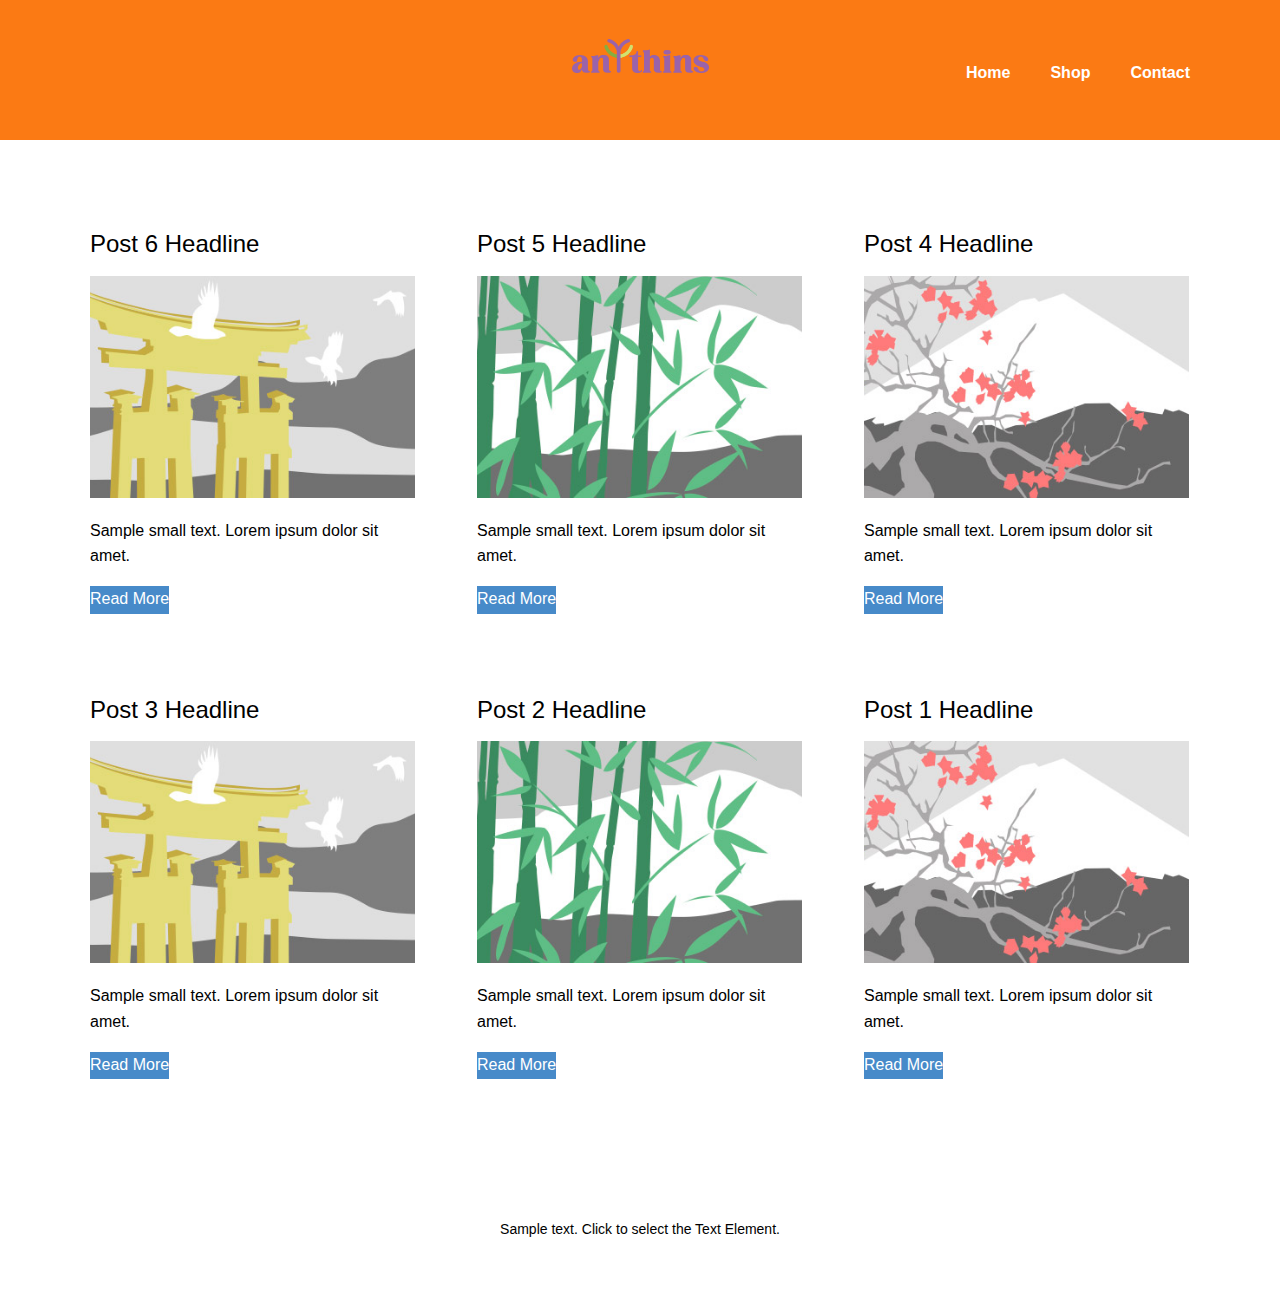
<file: blog/blog.html>
<html style="font-size: 16px;" lang="en"><head>
    <meta name="viewport" content="width=device-width, initial-scale=1.0">
    <meta charset="utf-8">
    <meta name="keywords" content="">
    <meta name="description" content="">
    <title>Blog Template</title>
    <link rel="stylesheet" href="../nicepage.css" media="screen">
<link rel="stylesheet" href="../Blog-Template.css" media="screen">
    <script class="u-script" type="text/javascript" src="../jquery.js" defer=""></script>
    <script class="u-script" type="text/javascript" src="../nicepage.js" defer=""></script>
    <meta name="generator" content="Nicepage 4.18.5, nicepage.com">
    <link id="u-theme-google-font" rel="stylesheet" href="https://fonts.googleapis.com/css?family=Roboto:100,100i,300,300i,400,400i,500,500i,700,700i,900,900i|Open+Sans:300,300i,400,400i,500,500i,600,600i,700,700i,800,800i">
    
    
    
    <script type="application/ld+json">{
		"@context": "http://schema.org",
		"@type": "Organization",
		"name": "WebSite2886693",
		"logo": "images/logo_final.png"
}</script>
    <meta name="theme-color" content="#478ac9">
  </head>
  <body class="u-body u-xl-mode" data-lang="en"><header class="u-clearfix u-custom-color-9 u-header u-header" id="sec-9f3d"><div class="u-clearfix u-sheet u-sheet-1">
        <a href="https://nicepage.com" class="u-image u-logo u-image-1" data-image-width="1920" data-image-height="476">
          <img src="../images/logo_final.png" class="u-logo-image u-logo-image-1">
        </a>
        <nav class="u-menu u-menu-one-level u-offcanvas u-menu-1">
          <div class="menu-collapse" style="font-size: 1rem; letter-spacing: 0px; font-weight: 700;">
            <a class="u-button-style u-custom-color u-custom-left-right-menu-spacing u-custom-padding-bottom u-custom-text-active-color u-custom-text-hover-color u-custom-top-bottom-menu-spacing u-nav-link u-text-active-palette-1-base u-text-hover-palette-2-base" href="#">
              <svg class="u-svg-link" viewBox="0 0 24 24"><use xlink:href="#menu-hamburger"></use></svg>
              <svg class="u-svg-content" version="1.1" id="menu-hamburger" viewBox="0 0 16 16" x="0px" y="0px" xmlns:xlink="http://www.w3.org/1999/xlink" xmlns="http://www.w3.org/2000/svg"><g><rect y="1" width="16" height="2"></rect><rect y="7" width="16" height="2"></rect><rect y="13" width="16" height="2"></rect>
</g></svg>
            </a>
          </div>
          <div class="u-custom-menu u-nav-container">
            <ul class="u-nav u-unstyled u-nav-1"><li class="u-nav-item"><a class="u-button-style u-nav-link u-text-active-palette-4-light-1 u-text-hover-custom-color-2" href="../Home.html" style="padding: 10px 20px;">Home</a>
</li><li class="u-nav-item"><a class="u-button-style u-nav-link u-text-active-palette-4-light-1 u-text-hover-custom-color-2" href="#" style="padding: 10px 20px;">Shop</a>
</li><li class="u-nav-item"><a class="u-button-style u-nav-link u-text-active-palette-4-light-1 u-text-hover-custom-color-2" href="../Contact.html" style="padding: 10px 20px;">Contact</a>
</li></ul>
          </div>
          <div class="u-custom-menu u-nav-container-collapse">
            <div class="u-black u-container-style u-inner-container-layout u-opacity u-opacity-95 u-sidenav">
              <div class="u-inner-container-layout u-sidenav-overflow">
                <div class="u-menu-close"></div>
                <ul class="u-align-center u-nav u-popupmenu-items u-unstyled u-nav-2"><li class="u-nav-item"><a class="u-button-style u-nav-link" href="../Home.html">Home</a>
</li><li class="u-nav-item"><a class="u-button-style u-nav-link" href="#">Shop</a>
</li><li class="u-nav-item"><a class="u-button-style u-nav-link" href="../Contact.html">Contact</a>
</li></ul>
              </div>
            </div>
            <div class="u-black u-menu-overlay u-opacity u-opacity-70"></div>
          </div>
        </nav>
      </div></header>
    <section class="u-clearfix u-section-1" id="sec-5682">
      <div class="u-clearfix u-sheet u-valign-middle u-sheet-1"><!--blog--><!--blog_options_json--><!--{"type":"Recent","source":"","tags":"","count":""}--><!--/blog_options_json-->
        <div class="u-blog u-expanded-width u-repeater u-repeater-1"><!--blog_post-->
          <div class="u-blog-post u-container-style u-repeater-item u-white u-repeater-item-1">
            <div class="u-container-layout u-similar-container u-valign-top u-container-layout-1"><!--blog_post_header-->
              <h4 class="u-blog-control u-text u-text-1">
                <a class="u-post-header-link" href="../blog/post-5.html">Post 6 Headline</a>
              </h4><!--/blog_post_header--><!--blog_post_image-->
              <a class="u-post-header-link" href="../blog/post-5.html"><img alt="" class="u-blog-control u-expanded-width u-image u-image-default u-image-1" src="../images/8ad73f3c.jpeg"></a><!--/blog_post_image--><!--blog_post_content-->
              <div class="u-blog-control u-post-content u-text u-text-2 fr-view">Sample small text. Lorem ipsum dolor sit amet.</div><!--/blog_post_content--><!--blog_post_readmore-->
              <a href="../blog/post-5.html" class="u-blog-control u-border-2 u-border-palette-1-base u-btn u-btn-rectangle u-button-style u-none u-btn-1"><!--blog_post_readmore_content--><!--options_json--><!--{"content":"","defaultValue":"Read More"}--><!--/options_json-->Read More<!--/blog_post_readmore_content--></a><!--/blog_post_readmore-->
            </div>
          </div><div class="u-blog-post u-container-style u-repeater-item u-video-cover u-white">
            <div class="u-container-layout u-similar-container u-valign-top u-container-layout-2"><!--blog_post_header-->
              <h4 class="u-blog-control u-text u-text-3">
                <a class="u-post-header-link" href="../blog/post-4.html">Post 5 Headline</a>
              </h4><!--/blog_post_header--><!--blog_post_image-->
              <a class="u-post-header-link" href="../blog/post-4.html"><img alt="" class="u-blog-control u-expanded-width u-image u-image-default u-image-2" src="../images/68f64b9d.jpeg"></a><!--/blog_post_image--><!--blog_post_content-->
              <div class="u-blog-control u-post-content u-text u-text-4 fr-view">Sample small text. Lorem ipsum dolor sit amet.</div><!--/blog_post_content--><!--blog_post_readmore-->
              <a href="../blog/post-4.html" class="u-blog-control u-border-2 u-border-palette-1-base u-btn u-btn-rectangle u-button-style u-none u-btn-2"><!--blog_post_readmore_content--><!--options_json--><!--{"content":"","defaultValue":"Read More"}--><!--/options_json-->Read More<!--/blog_post_readmore_content--></a><!--/blog_post_readmore-->
            </div>
          </div><div class="u-blog-post u-container-style u-repeater-item u-video-cover u-white">
            <div class="u-container-layout u-similar-container u-valign-top u-container-layout-3"><!--blog_post_header-->
              <h4 class="u-blog-control u-text u-text-5">
                <a class="u-post-header-link" href="../blog/post-3.html">Post 4 Headline</a>
              </h4><!--/blog_post_header--><!--blog_post_image-->
              <a class="u-post-header-link" href="../blog/post-3.html"><img alt="" class="u-blog-control u-expanded-width u-image u-image-default u-image-3" src="../images/0fd3416c.jpeg"></a><!--/blog_post_image--><!--blog_post_content-->
              <div class="u-blog-control u-post-content u-text u-text-6 fr-view">Sample small text. Lorem ipsum dolor sit amet.</div><!--/blog_post_content--><!--blog_post_readmore-->
              <a href="../blog/post-3.html" class="u-blog-control u-border-2 u-border-palette-1-base u-btn u-btn-rectangle u-button-style u-none u-btn-3"><!--blog_post_readmore_content--><!--options_json--><!--{"content":"","defaultValue":"Read More"}--><!--/options_json-->Read More<!--/blog_post_readmore_content--></a><!--/blog_post_readmore-->
            </div>
          </div><div class="u-blog-post u-container-style u-repeater-item u-white u-repeater-item-1">
            <div class="u-container-layout u-similar-container u-valign-top u-container-layout-1"><!--blog_post_header-->
              <h4 class="u-blog-control u-text u-text-1">
                <a class="u-post-header-link" href="../blog/post-2.html">Post 3 Headline</a>
              </h4><!--/blog_post_header--><!--blog_post_image-->
              <a class="u-post-header-link" href="../blog/post-2.html"><img alt="" class="u-blog-control u-expanded-width u-image u-image-default u-image-1" src="../images/8ad73f3c.jpeg"></a><!--/blog_post_image--><!--blog_post_content-->
              <div class="u-blog-control u-post-content u-text u-text-2 fr-view">Sample small text. Lorem ipsum dolor sit amet.</div><!--/blog_post_content--><!--blog_post_readmore-->
              <a href="../blog/post-2.html" class="u-blog-control u-border-2 u-border-palette-1-base u-btn u-btn-rectangle u-button-style u-none u-btn-1"><!--blog_post_readmore_content--><!--options_json--><!--{"content":"","defaultValue":"Read More"}--><!--/options_json-->Read More<!--/blog_post_readmore_content--></a><!--/blog_post_readmore-->
            </div>
          </div><div class="u-blog-post u-container-style u-repeater-item u-video-cover u-white">
            <div class="u-container-layout u-similar-container u-valign-top u-container-layout-2"><!--blog_post_header-->
              <h4 class="u-blog-control u-text u-text-3">
                <a class="u-post-header-link" href="../blog/post-1.html">Post 2 Headline</a>
              </h4><!--/blog_post_header--><!--blog_post_image-->
              <a class="u-post-header-link" href="../blog/post-1.html"><img alt="" class="u-blog-control u-expanded-width u-image u-image-default u-image-2" src="../images/68f64b9d.jpeg"></a><!--/blog_post_image--><!--blog_post_content-->
              <div class="u-blog-control u-post-content u-text u-text-4 fr-view">Sample small text. Lorem ipsum dolor sit amet.</div><!--/blog_post_content--><!--blog_post_readmore-->
              <a href="../blog/post-1.html" class="u-blog-control u-border-2 u-border-palette-1-base u-btn u-btn-rectangle u-button-style u-none u-btn-2"><!--blog_post_readmore_content--><!--options_json--><!--{"content":"","defaultValue":"Read More"}--><!--/options_json-->Read More<!--/blog_post_readmore_content--></a><!--/blog_post_readmore-->
            </div>
          </div><div class="u-blog-post u-container-style u-repeater-item u-video-cover u-white">
            <div class="u-container-layout u-similar-container u-valign-top u-container-layout-3"><!--blog_post_header-->
              <h4 class="u-blog-control u-text u-text-5">
                <a class="u-post-header-link" href="../blog/post.html">Post 1 Headline</a>
              </h4><!--/blog_post_header--><!--blog_post_image-->
              <a class="u-post-header-link" href="../blog/post.html"><img alt="" class="u-blog-control u-expanded-width u-image u-image-default u-image-3" src="../images/0fd3416c.jpeg"></a><!--/blog_post_image--><!--blog_post_content-->
              <div class="u-blog-control u-post-content u-text u-text-6 fr-view">Sample small text. Lorem ipsum dolor sit amet.</div><!--/blog_post_content--><!--blog_post_readmore-->
              <a href="../blog/post.html" class="u-blog-control u-border-2 u-border-palette-1-base u-btn u-btn-rectangle u-button-style u-none u-btn-3"><!--blog_post_readmore_content--><!--options_json--><!--{"content":"","defaultValue":"Read More"}--><!--/options_json-->Read More<!--/blog_post_readmore_content--></a><!--/blog_post_readmore-->
            </div>
          </div><!--/blog_post--><!--blog_post-->
          <!--/blog_post--><!--blog_post-->
          <!--/blog_post-->
        </div><!--/blog-->
      </div>
    </section>
    
    
    
    <footer class="u-align-center u-clearfix u-footer u-grey-80 u-footer" id="sec-ac4d"><div class="u-clearfix u-sheet u-sheet-1">
        <p class="u-small-text u-text u-text-variant u-text-1">Sample text. Click to select the Text Element.</p>
      </div></footer>
  
</body></html>
</file>
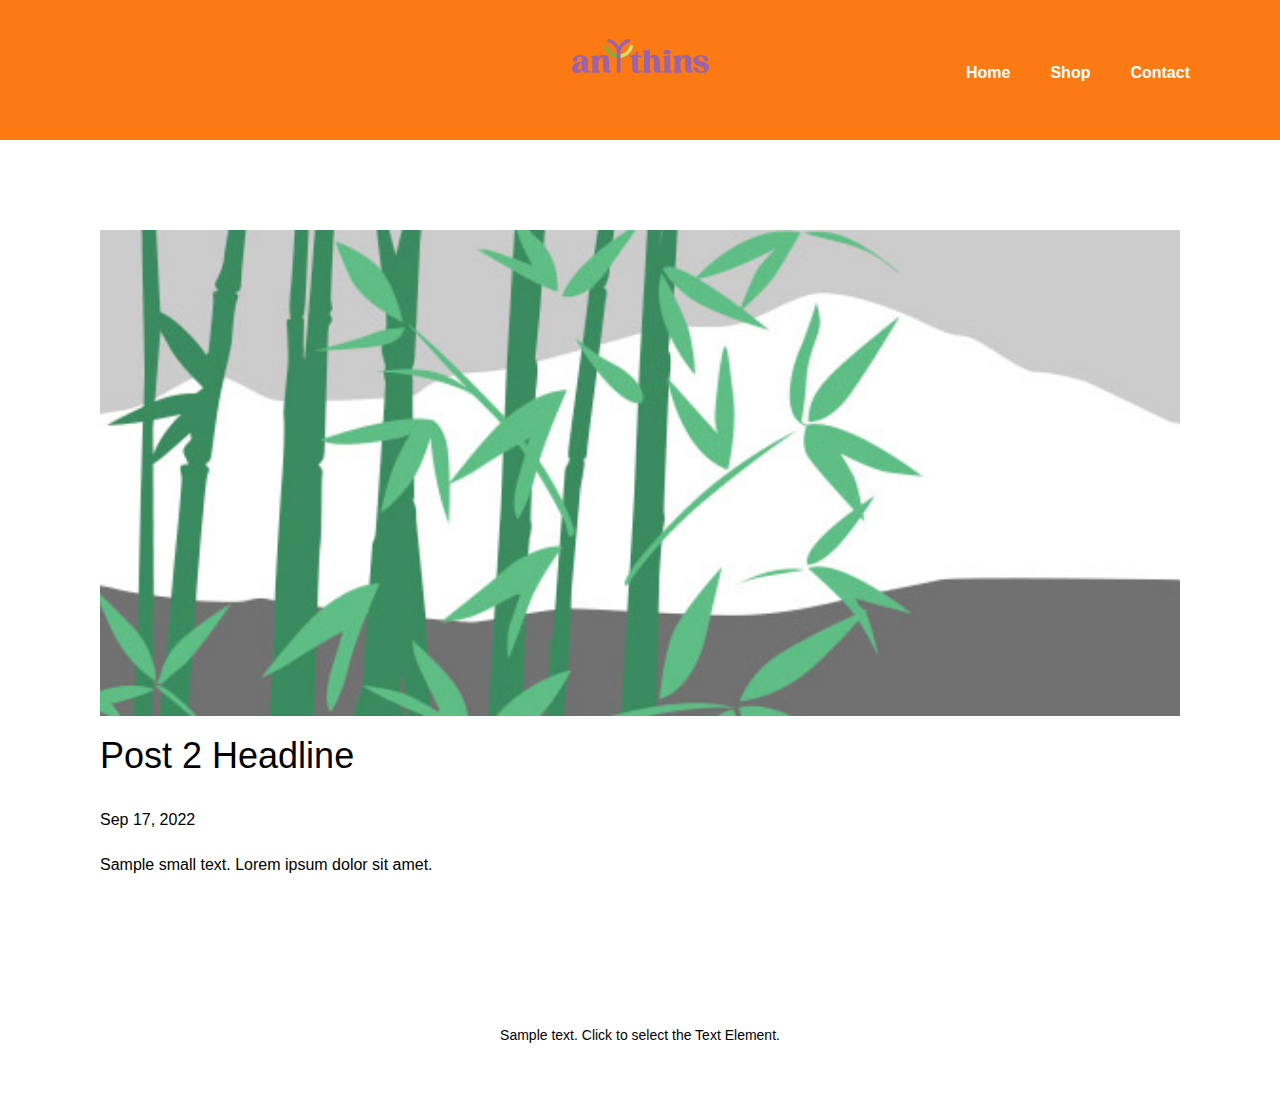
<file: blog/post-1.html>
<!doctype html>
<html style="font-size: 16px;" lang="en"><head>
    <meta name="viewport" content="width=device-width, initial-scale=1.0">
    <meta charset="utf-8">
    <meta name="keywords" content="Post 1 Headline">
    <meta name="description" content="">
    <title>Post 2 Headline</title>
    <link rel="stylesheet" href="../nicepage.css" media="screen">
<link rel="stylesheet" href="../Post-Template.css" media="screen">
    <script class="u-script" type="text/javascript" src="../jquery.js" defer=""></script>
    <script class="u-script" type="text/javascript" src="../nicepage.js" defer=""></script>
    <meta name="generator" content="Nicepage 4.18.5, nicepage.com">
    <link id="u-theme-google-font" rel="stylesheet" href="https://fonts.googleapis.com/css?family=Roboto:100,100i,300,300i,400,400i,500,500i,700,700i,900,900i|Open+Sans:300,300i,400,400i,500,500i,600,600i,700,700i,800,800i">
    
    
    
    <script type="application/ld+json">{
		"@context": "http://schema.org",
		"@type": "Organization",
		"name": "WebSite2886693",
		"logo": "images/logo_final.png"
}</script>
    <meta name="theme-color" content="#478ac9">
  </head>
  <body class="u-body u-xl-mode" data-lang="en"><header class="u-clearfix u-custom-color-9 u-header u-header" id="sec-9f3d"><div class="u-clearfix u-sheet u-sheet-1">
        <a href="https://nicepage.com" class="u-image u-logo u-image-1" data-image-width="1920" data-image-height="476">
          <img src="../images/logo_final.png" class="u-logo-image u-logo-image-1">
        </a>
        <nav class="u-menu u-menu-one-level u-offcanvas u-menu-1">
          <div class="menu-collapse" style="font-size: 1rem; letter-spacing: 0px; font-weight: 700;">
            <a class="u-button-style u-custom-color u-custom-left-right-menu-spacing u-custom-padding-bottom u-custom-text-active-color u-custom-text-hover-color u-custom-top-bottom-menu-spacing u-nav-link u-text-active-palette-1-base u-text-hover-palette-2-base" href="#">
              <svg class="u-svg-link" viewBox="0 0 24 24"><use xlink:href="#menu-hamburger"></use></svg>
              <svg class="u-svg-content" version="1.1" id="menu-hamburger" viewBox="0 0 16 16" x="0px" y="0px" xmlns:xlink="http://www.w3.org/1999/xlink" xmlns="http://www.w3.org/2000/svg"><g><rect y="1" width="16" height="2"></rect><rect y="7" width="16" height="2"></rect><rect y="13" width="16" height="2"></rect>
</g></svg>
            </a>
          </div>
          <div class="u-custom-menu u-nav-container">
            <ul class="u-nav u-unstyled u-nav-1"><li class="u-nav-item"><a class="u-button-style u-nav-link u-text-active-palette-4-light-1 u-text-hover-custom-color-2" href="../Home.html" style="padding: 10px 20px;">Home</a>
</li><li class="u-nav-item"><a class="u-button-style u-nav-link u-text-active-palette-4-light-1 u-text-hover-custom-color-2" href="#" style="padding: 10px 20px;">Shop</a>
</li><li class="u-nav-item"><a class="u-button-style u-nav-link u-text-active-palette-4-light-1 u-text-hover-custom-color-2" href="../Contact.html" style="padding: 10px 20px;">Contact</a>
</li></ul>
          </div>
          <div class="u-custom-menu u-nav-container-collapse">
            <div class="u-black u-container-style u-inner-container-layout u-opacity u-opacity-95 u-sidenav">
              <div class="u-inner-container-layout u-sidenav-overflow">
                <div class="u-menu-close"></div>
                <ul class="u-align-center u-nav u-popupmenu-items u-unstyled u-nav-2"><li class="u-nav-item"><a class="u-button-style u-nav-link" href="../Home.html">Home</a>
</li><li class="u-nav-item"><a class="u-button-style u-nav-link" href="#">Shop</a>
</li><li class="u-nav-item"><a class="u-button-style u-nav-link" href="../Contact.html">Contact</a>
</li></ul>
              </div>
            </div>
            <div class="u-black u-menu-overlay u-opacity u-opacity-70"></div>
          </div>
        </nav>
      </div></header>
    <section class="u-align-center u-clearfix u-section-1" id="sec-764f">
      <div class="u-clearfix u-sheet u-valign-middle-md u-valign-middle-sm u-valign-middle-xs u-sheet-1"><!--post_details--><!--post_details_options_json--><!--{"source":""}--><!--/post_details_options_json--><!--blog_post-->
        <div class="u-container-style u-expanded-width u-post-details u-post-details-1">
          <div class="u-container-layout u-valign-middle u-container-layout-1"><!--blog_post_image-->
            <img alt="" class="u-blog-control u-expanded-width u-image u-image-default u-image-1" src="../images/68f64b9d.jpeg"><!--/blog_post_image--><!--blog_post_header-->
            <h2 class="u-blog-control u-text u-text-1">Post 2 Headline</h2><!--/blog_post_header--><!--blog_post_metadata-->
            <div class="u-blog-control u-metadata u-metadata-1"><!--blog_post_metadata_date-->
              <span class="u-meta-date u-meta-icon">Sep 17, 2022</span><!--/blog_post_metadata_date--><!--blog_post_metadata_category-->
              <!--/blog_post_metadata_category--><!--blog_post_metadata_comments-->
              <!--/blog_post_metadata_comments-->
            </div><!--/blog_post_metadata--><!--blog_post_content-->
            <div class="u-align-justify u-blog-control u-post-content u-text u-text-2 fr-view">
  Sample small text. Lorem ipsum dolor sit amet.
  </div><!--/blog_post_content-->
          </div>
        </div><!--/blog_post--><!--/post_details-->
      </div>
    </section>
    
    
    
    <footer class="u-align-center u-clearfix u-footer u-grey-80 u-footer" id="sec-ac4d"><div class="u-clearfix u-sheet u-sheet-1">
        <p class="u-small-text u-text u-text-variant u-text-1">Sample text. Click to select the Text Element.</p>
      </div></footer>
  
</body></html>
</file>
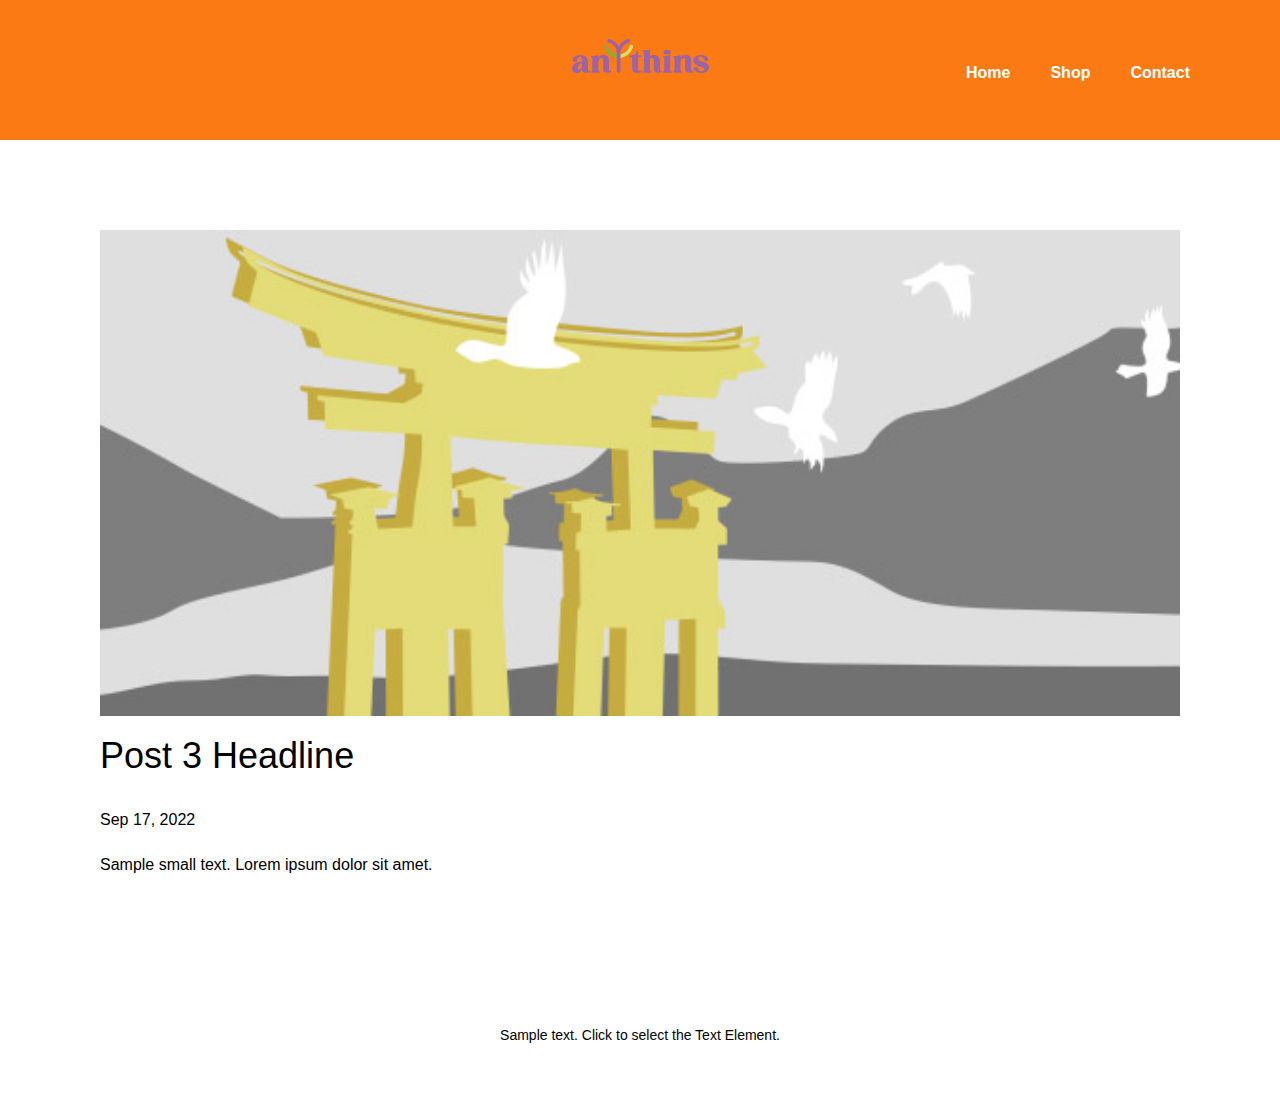
<file: blog/post-2.html>
<!doctype html>
<html style="font-size: 16px;" lang="en"><head>
    <meta name="viewport" content="width=device-width, initial-scale=1.0">
    <meta charset="utf-8">
    <meta name="keywords" content="Post 1 Headline">
    <meta name="description" content="">
    <title>Post 3 Headline</title>
    <link rel="stylesheet" href="../nicepage.css" media="screen">
<link rel="stylesheet" href="../Post-Template.css" media="screen">
    <script class="u-script" type="text/javascript" src="../jquery.js" defer=""></script>
    <script class="u-script" type="text/javascript" src="../nicepage.js" defer=""></script>
    <meta name="generator" content="Nicepage 4.18.5, nicepage.com">
    <link id="u-theme-google-font" rel="stylesheet" href="https://fonts.googleapis.com/css?family=Roboto:100,100i,300,300i,400,400i,500,500i,700,700i,900,900i|Open+Sans:300,300i,400,400i,500,500i,600,600i,700,700i,800,800i">
    
    
    
    <script type="application/ld+json">{
		"@context": "http://schema.org",
		"@type": "Organization",
		"name": "WebSite2886693",
		"logo": "images/logo_final.png"
}</script>
    <meta name="theme-color" content="#478ac9">
  </head>
  <body class="u-body u-xl-mode" data-lang="en"><header class="u-clearfix u-custom-color-9 u-header u-header" id="sec-9f3d"><div class="u-clearfix u-sheet u-sheet-1">
        <a href="https://nicepage.com" class="u-image u-logo u-image-1" data-image-width="1920" data-image-height="476">
          <img src="../images/logo_final.png" class="u-logo-image u-logo-image-1">
        </a>
        <nav class="u-menu u-menu-one-level u-offcanvas u-menu-1">
          <div class="menu-collapse" style="font-size: 1rem; letter-spacing: 0px; font-weight: 700;">
            <a class="u-button-style u-custom-color u-custom-left-right-menu-spacing u-custom-padding-bottom u-custom-text-active-color u-custom-text-hover-color u-custom-top-bottom-menu-spacing u-nav-link u-text-active-palette-1-base u-text-hover-palette-2-base" href="#">
              <svg class="u-svg-link" viewBox="0 0 24 24"><use xlink:href="#menu-hamburger"></use></svg>
              <svg class="u-svg-content" version="1.1" id="menu-hamburger" viewBox="0 0 16 16" x="0px" y="0px" xmlns:xlink="http://www.w3.org/1999/xlink" xmlns="http://www.w3.org/2000/svg"><g><rect y="1" width="16" height="2"></rect><rect y="7" width="16" height="2"></rect><rect y="13" width="16" height="2"></rect>
</g></svg>
            </a>
          </div>
          <div class="u-custom-menu u-nav-container">
            <ul class="u-nav u-unstyled u-nav-1"><li class="u-nav-item"><a class="u-button-style u-nav-link u-text-active-palette-4-light-1 u-text-hover-custom-color-2" href="../Home.html" style="padding: 10px 20px;">Home</a>
</li><li class="u-nav-item"><a class="u-button-style u-nav-link u-text-active-palette-4-light-1 u-text-hover-custom-color-2" href="#" style="padding: 10px 20px;">Shop</a>
</li><li class="u-nav-item"><a class="u-button-style u-nav-link u-text-active-palette-4-light-1 u-text-hover-custom-color-2" href="../Contact.html" style="padding: 10px 20px;">Contact</a>
</li></ul>
          </div>
          <div class="u-custom-menu u-nav-container-collapse">
            <div class="u-black u-container-style u-inner-container-layout u-opacity u-opacity-95 u-sidenav">
              <div class="u-inner-container-layout u-sidenav-overflow">
                <div class="u-menu-close"></div>
                <ul class="u-align-center u-nav u-popupmenu-items u-unstyled u-nav-2"><li class="u-nav-item"><a class="u-button-style u-nav-link" href="../Home.html">Home</a>
</li><li class="u-nav-item"><a class="u-button-style u-nav-link" href="#">Shop</a>
</li><li class="u-nav-item"><a class="u-button-style u-nav-link" href="../Contact.html">Contact</a>
</li></ul>
              </div>
            </div>
            <div class="u-black u-menu-overlay u-opacity u-opacity-70"></div>
          </div>
        </nav>
      </div></header>
    <section class="u-align-center u-clearfix u-section-1" id="sec-764f">
      <div class="u-clearfix u-sheet u-valign-middle-md u-valign-middle-sm u-valign-middle-xs u-sheet-1"><!--post_details--><!--post_details_options_json--><!--{"source":""}--><!--/post_details_options_json--><!--blog_post-->
        <div class="u-container-style u-expanded-width u-post-details u-post-details-1">
          <div class="u-container-layout u-valign-middle u-container-layout-1"><!--blog_post_image-->
            <img alt="" class="u-blog-control u-expanded-width u-image u-image-default u-image-1" src="../images/8ad73f3c.jpeg"><!--/blog_post_image--><!--blog_post_header-->
            <h2 class="u-blog-control u-text u-text-1">Post 3 Headline</h2><!--/blog_post_header--><!--blog_post_metadata-->
            <div class="u-blog-control u-metadata u-metadata-1"><!--blog_post_metadata_date-->
              <span class="u-meta-date u-meta-icon">Sep 17, 2022</span><!--/blog_post_metadata_date--><!--blog_post_metadata_category-->
              <!--/blog_post_metadata_category--><!--blog_post_metadata_comments-->
              <!--/blog_post_metadata_comments-->
            </div><!--/blog_post_metadata--><!--blog_post_content-->
            <div class="u-align-justify u-blog-control u-post-content u-text u-text-2 fr-view">
  Sample small text. Lorem ipsum dolor sit amet.
  </div><!--/blog_post_content-->
          </div>
        </div><!--/blog_post--><!--/post_details-->
      </div>
    </section>
    
    
    
    <footer class="u-align-center u-clearfix u-footer u-grey-80 u-footer" id="sec-ac4d"><div class="u-clearfix u-sheet u-sheet-1">
        <p class="u-small-text u-text u-text-variant u-text-1">Sample text. Click to select the Text Element.</p>
      </div></footer>
  
</body></html>
</file>
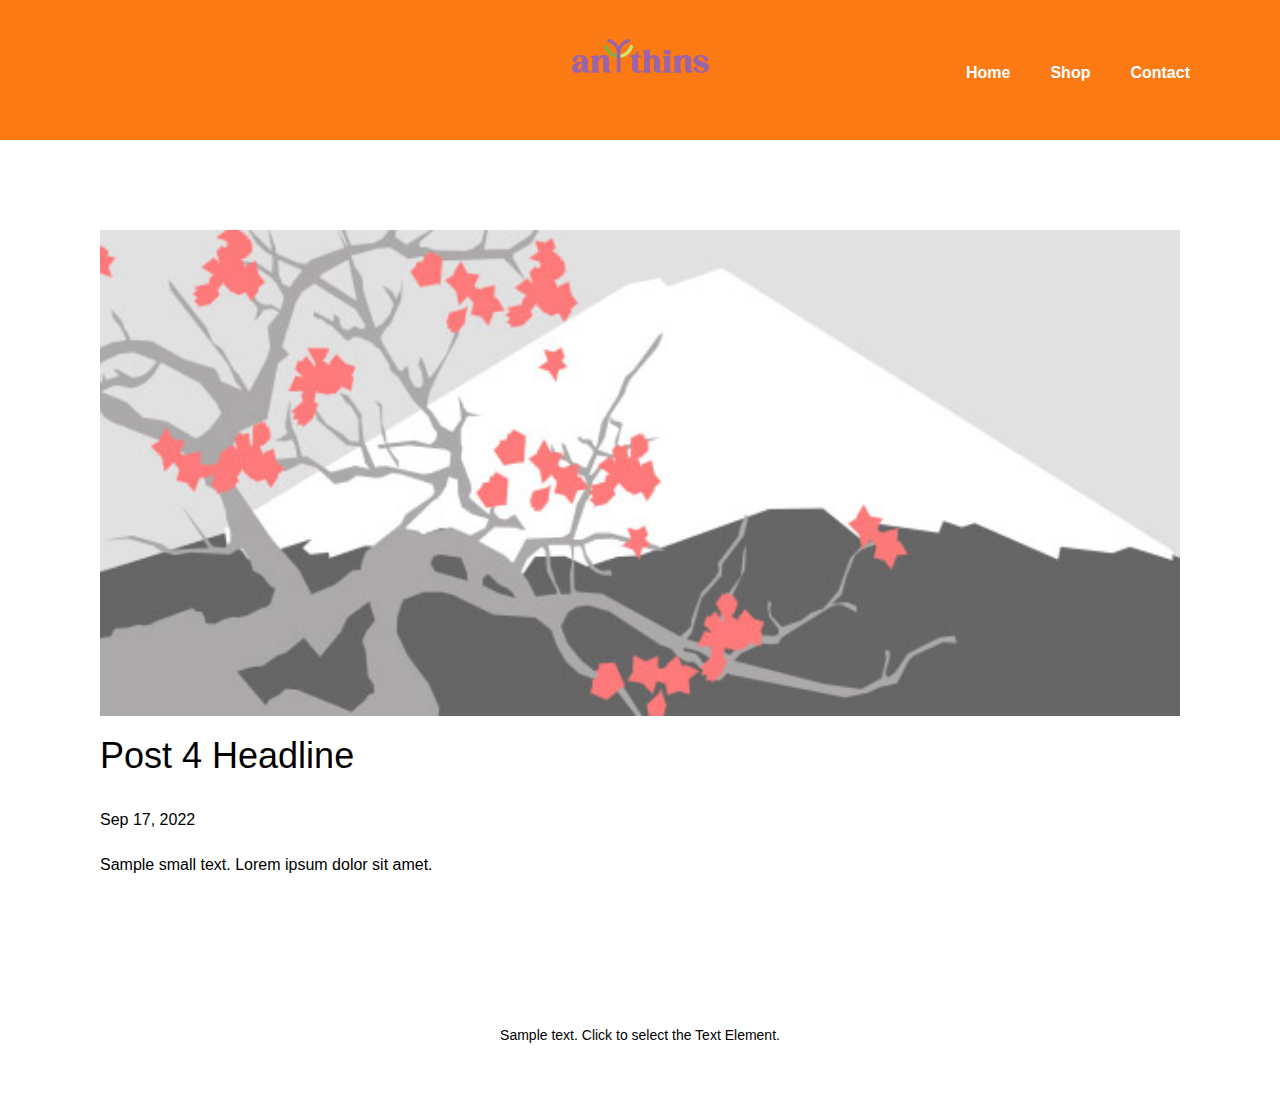
<file: blog/post-3.html>
<!doctype html>
<html style="font-size: 16px;" lang="en"><head>
    <meta name="viewport" content="width=device-width, initial-scale=1.0">
    <meta charset="utf-8">
    <meta name="keywords" content="Post 1 Headline">
    <meta name="description" content="">
    <title>Post 4 Headline</title>
    <link rel="stylesheet" href="../nicepage.css" media="screen">
<link rel="stylesheet" href="../Post-Template.css" media="screen">
    <script class="u-script" type="text/javascript" src="../jquery.js" defer=""></script>
    <script class="u-script" type="text/javascript" src="../nicepage.js" defer=""></script>
    <meta name="generator" content="Nicepage 4.18.5, nicepage.com">
    <link id="u-theme-google-font" rel="stylesheet" href="https://fonts.googleapis.com/css?family=Roboto:100,100i,300,300i,400,400i,500,500i,700,700i,900,900i|Open+Sans:300,300i,400,400i,500,500i,600,600i,700,700i,800,800i">
    
    
    
    <script type="application/ld+json">{
		"@context": "http://schema.org",
		"@type": "Organization",
		"name": "WebSite2886693",
		"logo": "images/logo_final.png"
}</script>
    <meta name="theme-color" content="#478ac9">
  </head>
  <body class="u-body u-xl-mode" data-lang="en"><header class="u-clearfix u-custom-color-9 u-header u-header" id="sec-9f3d"><div class="u-clearfix u-sheet u-sheet-1">
        <a href="https://nicepage.com" class="u-image u-logo u-image-1" data-image-width="1920" data-image-height="476">
          <img src="../images/logo_final.png" class="u-logo-image u-logo-image-1">
        </a>
        <nav class="u-menu u-menu-one-level u-offcanvas u-menu-1">
          <div class="menu-collapse" style="font-size: 1rem; letter-spacing: 0px; font-weight: 700;">
            <a class="u-button-style u-custom-color u-custom-left-right-menu-spacing u-custom-padding-bottom u-custom-text-active-color u-custom-text-hover-color u-custom-top-bottom-menu-spacing u-nav-link u-text-active-palette-1-base u-text-hover-palette-2-base" href="#">
              <svg class="u-svg-link" viewBox="0 0 24 24"><use xlink:href="#menu-hamburger"></use></svg>
              <svg class="u-svg-content" version="1.1" id="menu-hamburger" viewBox="0 0 16 16" x="0px" y="0px" xmlns:xlink="http://www.w3.org/1999/xlink" xmlns="http://www.w3.org/2000/svg"><g><rect y="1" width="16" height="2"></rect><rect y="7" width="16" height="2"></rect><rect y="13" width="16" height="2"></rect>
</g></svg>
            </a>
          </div>
          <div class="u-custom-menu u-nav-container">
            <ul class="u-nav u-unstyled u-nav-1"><li class="u-nav-item"><a class="u-button-style u-nav-link u-text-active-palette-4-light-1 u-text-hover-custom-color-2" href="../Home.html" style="padding: 10px 20px;">Home</a>
</li><li class="u-nav-item"><a class="u-button-style u-nav-link u-text-active-palette-4-light-1 u-text-hover-custom-color-2" href="#" style="padding: 10px 20px;">Shop</a>
</li><li class="u-nav-item"><a class="u-button-style u-nav-link u-text-active-palette-4-light-1 u-text-hover-custom-color-2" href="../Contact.html" style="padding: 10px 20px;">Contact</a>
</li></ul>
          </div>
          <div class="u-custom-menu u-nav-container-collapse">
            <div class="u-black u-container-style u-inner-container-layout u-opacity u-opacity-95 u-sidenav">
              <div class="u-inner-container-layout u-sidenav-overflow">
                <div class="u-menu-close"></div>
                <ul class="u-align-center u-nav u-popupmenu-items u-unstyled u-nav-2"><li class="u-nav-item"><a class="u-button-style u-nav-link" href="../Home.html">Home</a>
</li><li class="u-nav-item"><a class="u-button-style u-nav-link" href="#">Shop</a>
</li><li class="u-nav-item"><a class="u-button-style u-nav-link" href="../Contact.html">Contact</a>
</li></ul>
              </div>
            </div>
            <div class="u-black u-menu-overlay u-opacity u-opacity-70"></div>
          </div>
        </nav>
      </div></header>
    <section class="u-align-center u-clearfix u-section-1" id="sec-764f">
      <div class="u-clearfix u-sheet u-valign-middle-md u-valign-middle-sm u-valign-middle-xs u-sheet-1"><!--post_details--><!--post_details_options_json--><!--{"source":""}--><!--/post_details_options_json--><!--blog_post-->
        <div class="u-container-style u-expanded-width u-post-details u-post-details-1">
          <div class="u-container-layout u-valign-middle u-container-layout-1"><!--blog_post_image-->
            <img alt="" class="u-blog-control u-expanded-width u-image u-image-default u-image-1" src="../images/0fd3416c.jpeg"><!--/blog_post_image--><!--blog_post_header-->
            <h2 class="u-blog-control u-text u-text-1">Post 4 Headline</h2><!--/blog_post_header--><!--blog_post_metadata-->
            <div class="u-blog-control u-metadata u-metadata-1"><!--blog_post_metadata_date-->
              <span class="u-meta-date u-meta-icon">Sep 17, 2022</span><!--/blog_post_metadata_date--><!--blog_post_metadata_category-->
              <!--/blog_post_metadata_category--><!--blog_post_metadata_comments-->
              <!--/blog_post_metadata_comments-->
            </div><!--/blog_post_metadata--><!--blog_post_content-->
            <div class="u-align-justify u-blog-control u-post-content u-text u-text-2 fr-view">
  Sample small text. Lorem ipsum dolor sit amet.
  </div><!--/blog_post_content-->
          </div>
        </div><!--/blog_post--><!--/post_details-->
      </div>
    </section>
    
    
    
    <footer class="u-align-center u-clearfix u-footer u-grey-80 u-footer" id="sec-ac4d"><div class="u-clearfix u-sheet u-sheet-1">
        <p class="u-small-text u-text u-text-variant u-text-1">Sample text. Click to select the Text Element.</p>
      </div></footer>
  
</body></html>
</file>
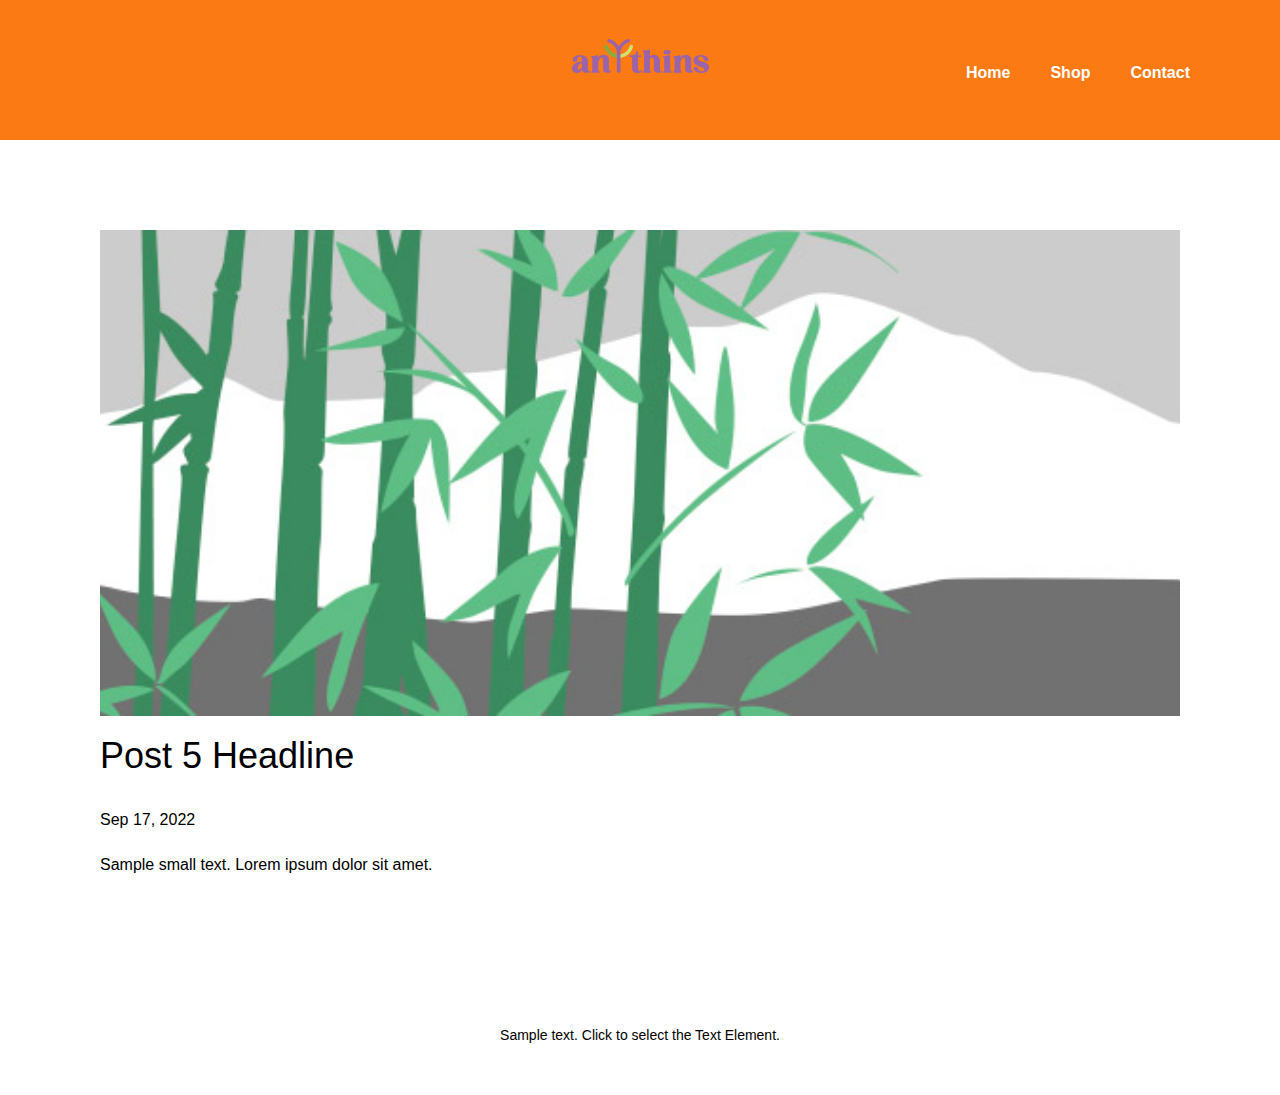
<file: blog/post-4.html>
<!doctype html>
<html style="font-size: 16px;" lang="en"><head>
    <meta name="viewport" content="width=device-width, initial-scale=1.0">
    <meta charset="utf-8">
    <meta name="keywords" content="Post 1 Headline">
    <meta name="description" content="">
    <title>Post 5 Headline</title>
    <link rel="stylesheet" href="../nicepage.css" media="screen">
<link rel="stylesheet" href="../Post-Template.css" media="screen">
    <script class="u-script" type="text/javascript" src="../jquery.js" defer=""></script>
    <script class="u-script" type="text/javascript" src="../nicepage.js" defer=""></script>
    <meta name="generator" content="Nicepage 4.18.5, nicepage.com">
    <link id="u-theme-google-font" rel="stylesheet" href="https://fonts.googleapis.com/css?family=Roboto:100,100i,300,300i,400,400i,500,500i,700,700i,900,900i|Open+Sans:300,300i,400,400i,500,500i,600,600i,700,700i,800,800i">
    
    
    
    <script type="application/ld+json">{
		"@context": "http://schema.org",
		"@type": "Organization",
		"name": "WebSite2886693",
		"logo": "images/logo_final.png"
}</script>
    <meta name="theme-color" content="#478ac9">
  </head>
  <body class="u-body u-xl-mode" data-lang="en"><header class="u-clearfix u-custom-color-9 u-header u-header" id="sec-9f3d"><div class="u-clearfix u-sheet u-sheet-1">
        <a href="https://nicepage.com" class="u-image u-logo u-image-1" data-image-width="1920" data-image-height="476">
          <img src="../images/logo_final.png" class="u-logo-image u-logo-image-1">
        </a>
        <nav class="u-menu u-menu-one-level u-offcanvas u-menu-1">
          <div class="menu-collapse" style="font-size: 1rem; letter-spacing: 0px; font-weight: 700;">
            <a class="u-button-style u-custom-color u-custom-left-right-menu-spacing u-custom-padding-bottom u-custom-text-active-color u-custom-text-hover-color u-custom-top-bottom-menu-spacing u-nav-link u-text-active-palette-1-base u-text-hover-palette-2-base" href="#">
              <svg class="u-svg-link" viewBox="0 0 24 24"><use xlink:href="#menu-hamburger"></use></svg>
              <svg class="u-svg-content" version="1.1" id="menu-hamburger" viewBox="0 0 16 16" x="0px" y="0px" xmlns:xlink="http://www.w3.org/1999/xlink" xmlns="http://www.w3.org/2000/svg"><g><rect y="1" width="16" height="2"></rect><rect y="7" width="16" height="2"></rect><rect y="13" width="16" height="2"></rect>
</g></svg>
            </a>
          </div>
          <div class="u-custom-menu u-nav-container">
            <ul class="u-nav u-unstyled u-nav-1"><li class="u-nav-item"><a class="u-button-style u-nav-link u-text-active-palette-4-light-1 u-text-hover-custom-color-2" href="../Home.html" style="padding: 10px 20px;">Home</a>
</li><li class="u-nav-item"><a class="u-button-style u-nav-link u-text-active-palette-4-light-1 u-text-hover-custom-color-2" href="#" style="padding: 10px 20px;">Shop</a>
</li><li class="u-nav-item"><a class="u-button-style u-nav-link u-text-active-palette-4-light-1 u-text-hover-custom-color-2" href="../Contact.html" style="padding: 10px 20px;">Contact</a>
</li></ul>
          </div>
          <div class="u-custom-menu u-nav-container-collapse">
            <div class="u-black u-container-style u-inner-container-layout u-opacity u-opacity-95 u-sidenav">
              <div class="u-inner-container-layout u-sidenav-overflow">
                <div class="u-menu-close"></div>
                <ul class="u-align-center u-nav u-popupmenu-items u-unstyled u-nav-2"><li class="u-nav-item"><a class="u-button-style u-nav-link" href="../Home.html">Home</a>
</li><li class="u-nav-item"><a class="u-button-style u-nav-link" href="#">Shop</a>
</li><li class="u-nav-item"><a class="u-button-style u-nav-link" href="../Contact.html">Contact</a>
</li></ul>
              </div>
            </div>
            <div class="u-black u-menu-overlay u-opacity u-opacity-70"></div>
          </div>
        </nav>
      </div></header>
    <section class="u-align-center u-clearfix u-section-1" id="sec-764f">
      <div class="u-clearfix u-sheet u-valign-middle-md u-valign-middle-sm u-valign-middle-xs u-sheet-1"><!--post_details--><!--post_details_options_json--><!--{"source":""}--><!--/post_details_options_json--><!--blog_post-->
        <div class="u-container-style u-expanded-width u-post-details u-post-details-1">
          <div class="u-container-layout u-valign-middle u-container-layout-1"><!--blog_post_image-->
            <img alt="" class="u-blog-control u-expanded-width u-image u-image-default u-image-1" src="../images/68f64b9d.jpeg"><!--/blog_post_image--><!--blog_post_header-->
            <h2 class="u-blog-control u-text u-text-1">Post 5 Headline</h2><!--/blog_post_header--><!--blog_post_metadata-->
            <div class="u-blog-control u-metadata u-metadata-1"><!--blog_post_metadata_date-->
              <span class="u-meta-date u-meta-icon">Sep 17, 2022</span><!--/blog_post_metadata_date--><!--blog_post_metadata_category-->
              <!--/blog_post_metadata_category--><!--blog_post_metadata_comments-->
              <!--/blog_post_metadata_comments-->
            </div><!--/blog_post_metadata--><!--blog_post_content-->
            <div class="u-align-justify u-blog-control u-post-content u-text u-text-2 fr-view">
  Sample small text. Lorem ipsum dolor sit amet.
  </div><!--/blog_post_content-->
          </div>
        </div><!--/blog_post--><!--/post_details-->
      </div>
    </section>
    
    
    
    <footer class="u-align-center u-clearfix u-footer u-grey-80 u-footer" id="sec-ac4d"><div class="u-clearfix u-sheet u-sheet-1">
        <p class="u-small-text u-text u-text-variant u-text-1">Sample text. Click to select the Text Element.</p>
      </div></footer>
  
</body></html>
</file>
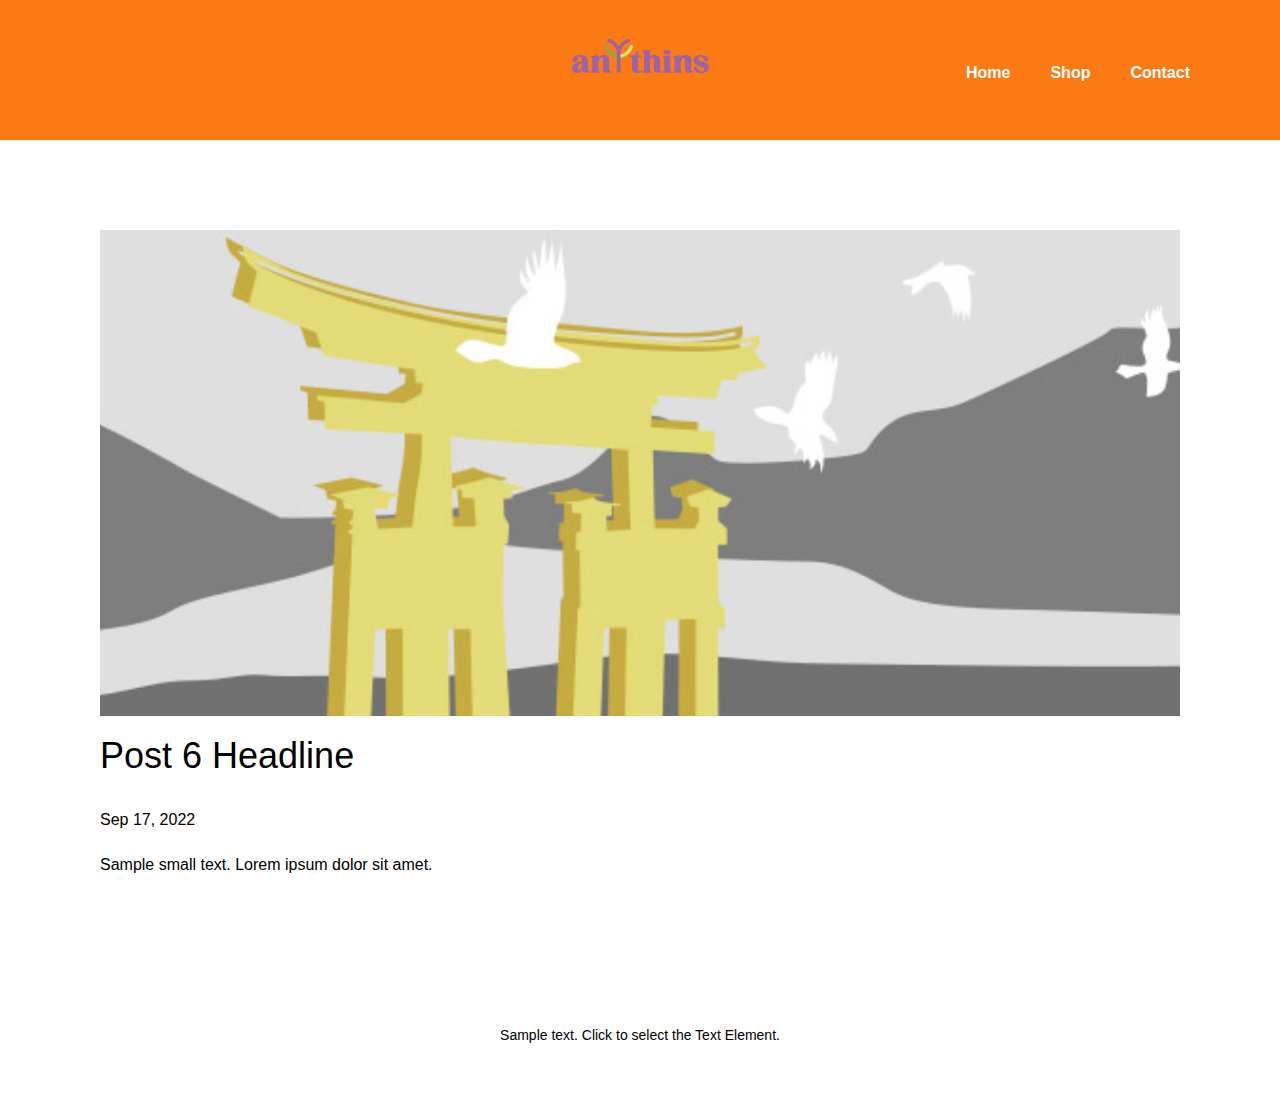
<file: blog/post-5.html>
<!doctype html>
<html style="font-size: 16px;" lang="en"><head>
    <meta name="viewport" content="width=device-width, initial-scale=1.0">
    <meta charset="utf-8">
    <meta name="keywords" content="Post 1 Headline">
    <meta name="description" content="">
    <title>Post 6 Headline</title>
    <link rel="stylesheet" href="../nicepage.css" media="screen">
<link rel="stylesheet" href="../Post-Template.css" media="screen">
    <script class="u-script" type="text/javascript" src="../jquery.js" defer=""></script>
    <script class="u-script" type="text/javascript" src="../nicepage.js" defer=""></script>
    <meta name="generator" content="Nicepage 4.18.5, nicepage.com">
    <link id="u-theme-google-font" rel="stylesheet" href="https://fonts.googleapis.com/css?family=Roboto:100,100i,300,300i,400,400i,500,500i,700,700i,900,900i|Open+Sans:300,300i,400,400i,500,500i,600,600i,700,700i,800,800i">
    
    
    
    <script type="application/ld+json">{
		"@context": "http://schema.org",
		"@type": "Organization",
		"name": "WebSite2886693",
		"logo": "images/logo_final.png"
}</script>
    <meta name="theme-color" content="#478ac9">
  </head>
  <body class="u-body u-xl-mode" data-lang="en"><header class="u-clearfix u-custom-color-9 u-header u-header" id="sec-9f3d"><div class="u-clearfix u-sheet u-sheet-1">
        <a href="https://nicepage.com" class="u-image u-logo u-image-1" data-image-width="1920" data-image-height="476">
          <img src="../images/logo_final.png" class="u-logo-image u-logo-image-1">
        </a>
        <nav class="u-menu u-menu-one-level u-offcanvas u-menu-1">
          <div class="menu-collapse" style="font-size: 1rem; letter-spacing: 0px; font-weight: 700;">
            <a class="u-button-style u-custom-color u-custom-left-right-menu-spacing u-custom-padding-bottom u-custom-text-active-color u-custom-text-hover-color u-custom-top-bottom-menu-spacing u-nav-link u-text-active-palette-1-base u-text-hover-palette-2-base" href="#">
              <svg class="u-svg-link" viewBox="0 0 24 24"><use xlink:href="#menu-hamburger"></use></svg>
              <svg class="u-svg-content" version="1.1" id="menu-hamburger" viewBox="0 0 16 16" x="0px" y="0px" xmlns:xlink="http://www.w3.org/1999/xlink" xmlns="http://www.w3.org/2000/svg"><g><rect y="1" width="16" height="2"></rect><rect y="7" width="16" height="2"></rect><rect y="13" width="16" height="2"></rect>
</g></svg>
            </a>
          </div>
          <div class="u-custom-menu u-nav-container">
            <ul class="u-nav u-unstyled u-nav-1"><li class="u-nav-item"><a class="u-button-style u-nav-link u-text-active-palette-4-light-1 u-text-hover-custom-color-2" href="../Home.html" style="padding: 10px 20px;">Home</a>
</li><li class="u-nav-item"><a class="u-button-style u-nav-link u-text-active-palette-4-light-1 u-text-hover-custom-color-2" href="#" style="padding: 10px 20px;">Shop</a>
</li><li class="u-nav-item"><a class="u-button-style u-nav-link u-text-active-palette-4-light-1 u-text-hover-custom-color-2" href="../Contact.html" style="padding: 10px 20px;">Contact</a>
</li></ul>
          </div>
          <div class="u-custom-menu u-nav-container-collapse">
            <div class="u-black u-container-style u-inner-container-layout u-opacity u-opacity-95 u-sidenav">
              <div class="u-inner-container-layout u-sidenav-overflow">
                <div class="u-menu-close"></div>
                <ul class="u-align-center u-nav u-popupmenu-items u-unstyled u-nav-2"><li class="u-nav-item"><a class="u-button-style u-nav-link" href="../Home.html">Home</a>
</li><li class="u-nav-item"><a class="u-button-style u-nav-link" href="#">Shop</a>
</li><li class="u-nav-item"><a class="u-button-style u-nav-link" href="../Contact.html">Contact</a>
</li></ul>
              </div>
            </div>
            <div class="u-black u-menu-overlay u-opacity u-opacity-70"></div>
          </div>
        </nav>
      </div></header>
    <section class="u-align-center u-clearfix u-section-1" id="sec-764f">
      <div class="u-clearfix u-sheet u-valign-middle-md u-valign-middle-sm u-valign-middle-xs u-sheet-1"><!--post_details--><!--post_details_options_json--><!--{"source":""}--><!--/post_details_options_json--><!--blog_post-->
        <div class="u-container-style u-expanded-width u-post-details u-post-details-1">
          <div class="u-container-layout u-valign-middle u-container-layout-1"><!--blog_post_image-->
            <img alt="" class="u-blog-control u-expanded-width u-image u-image-default u-image-1" src="../images/8ad73f3c.jpeg"><!--/blog_post_image--><!--blog_post_header-->
            <h2 class="u-blog-control u-text u-text-1">Post 6 Headline</h2><!--/blog_post_header--><!--blog_post_metadata-->
            <div class="u-blog-control u-metadata u-metadata-1"><!--blog_post_metadata_date-->
              <span class="u-meta-date u-meta-icon">Sep 17, 2022</span><!--/blog_post_metadata_date--><!--blog_post_metadata_category-->
              <!--/blog_post_metadata_category--><!--blog_post_metadata_comments-->
              <!--/blog_post_metadata_comments-->
            </div><!--/blog_post_metadata--><!--blog_post_content-->
            <div class="u-align-justify u-blog-control u-post-content u-text u-text-2 fr-view">
  Sample small text. Lorem ipsum dolor sit amet.
  </div><!--/blog_post_content-->
          </div>
        </div><!--/blog_post--><!--/post_details-->
      </div>
    </section>
    
    
    
    <footer class="u-align-center u-clearfix u-footer u-grey-80 u-footer" id="sec-ac4d"><div class="u-clearfix u-sheet u-sheet-1">
        <p class="u-small-text u-text u-text-variant u-text-1">Sample text. Click to select the Text Element.</p>
      </div></footer>
  
</body></html>
</file>
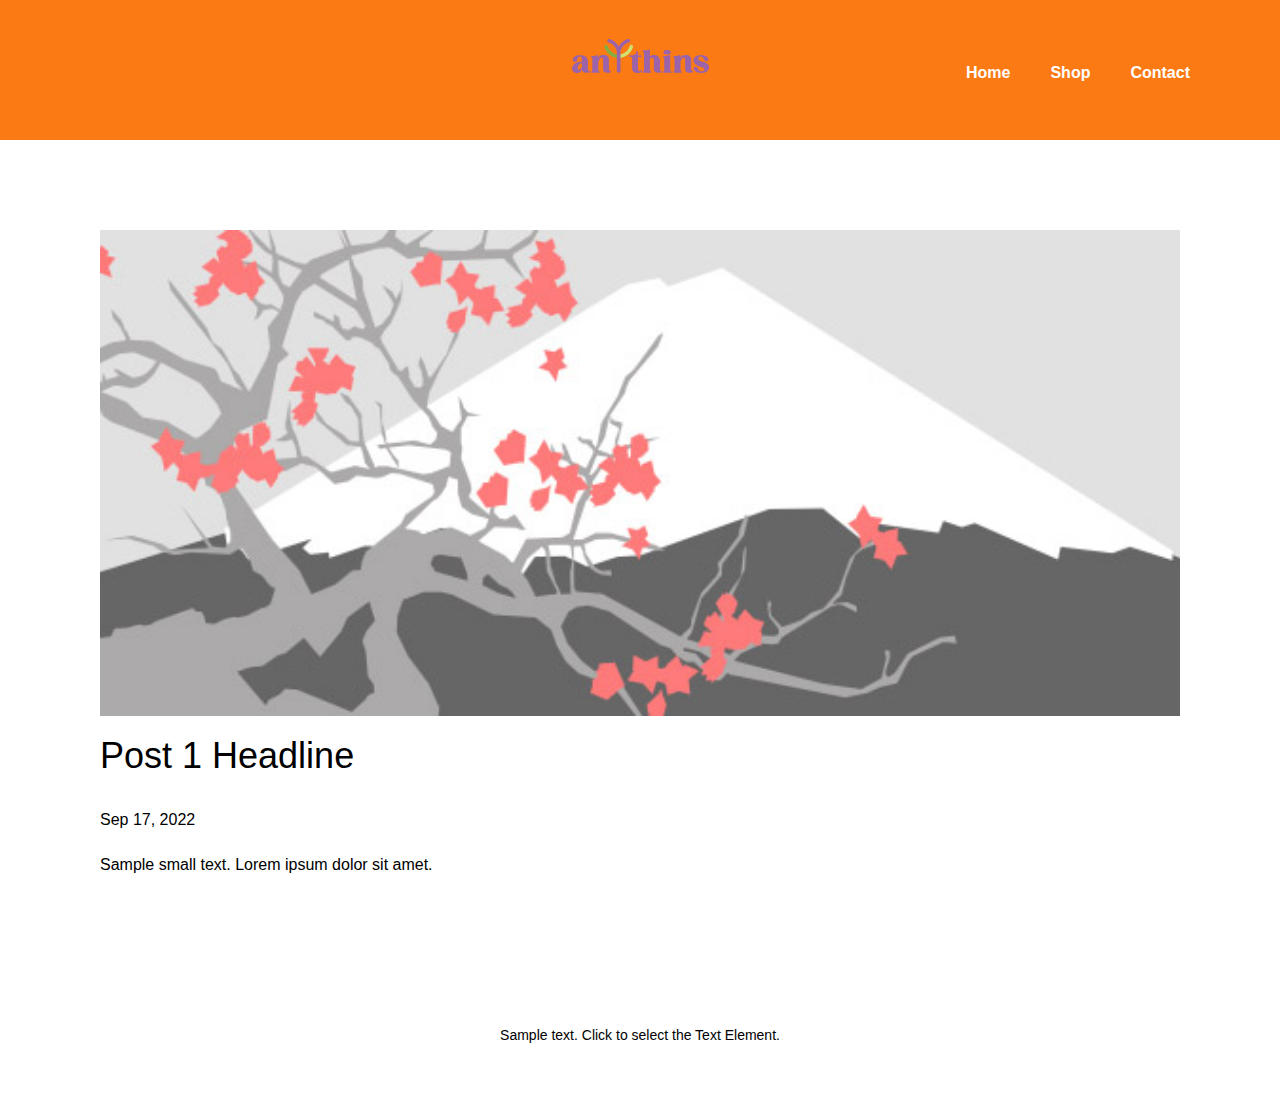
<file: blog/post.html>
<!doctype html>
<html style="font-size: 16px;" lang="en"><head>
    <meta name="viewport" content="width=device-width, initial-scale=1.0">
    <meta charset="utf-8">
    <meta name="keywords" content="Post 1 Headline">
    <meta name="description" content="">
    <title>Post 1 Headline</title>
    <link rel="stylesheet" href="../nicepage.css" media="screen">
<link rel="stylesheet" href="../Post-Template.css" media="screen">
    <script class="u-script" type="text/javascript" src="../jquery.js" defer=""></script>
    <script class="u-script" type="text/javascript" src="../nicepage.js" defer=""></script>
    <meta name="generator" content="Nicepage 4.18.5, nicepage.com">
    <link id="u-theme-google-font" rel="stylesheet" href="https://fonts.googleapis.com/css?family=Roboto:100,100i,300,300i,400,400i,500,500i,700,700i,900,900i|Open+Sans:300,300i,400,400i,500,500i,600,600i,700,700i,800,800i">
    
    
    
    <script type="application/ld+json">{
		"@context": "http://schema.org",
		"@type": "Organization",
		"name": "WebSite2886693",
		"logo": "images/logo_final.png"
}</script>
    <meta name="theme-color" content="#478ac9">
  </head>
  <body class="u-body u-xl-mode" data-lang="en"><header class="u-clearfix u-custom-color-9 u-header u-header" id="sec-9f3d"><div class="u-clearfix u-sheet u-sheet-1">
        <a href="https://nicepage.com" class="u-image u-logo u-image-1" data-image-width="1920" data-image-height="476">
          <img src="../images/logo_final.png" class="u-logo-image u-logo-image-1">
        </a>
        <nav class="u-menu u-menu-one-level u-offcanvas u-menu-1">
          <div class="menu-collapse" style="font-size: 1rem; letter-spacing: 0px; font-weight: 700;">
            <a class="u-button-style u-custom-color u-custom-left-right-menu-spacing u-custom-padding-bottom u-custom-text-active-color u-custom-text-hover-color u-custom-top-bottom-menu-spacing u-nav-link u-text-active-palette-1-base u-text-hover-palette-2-base" href="#">
              <svg class="u-svg-link" viewBox="0 0 24 24"><use xlink:href="#menu-hamburger"></use></svg>
              <svg class="u-svg-content" version="1.1" id="menu-hamburger" viewBox="0 0 16 16" x="0px" y="0px" xmlns:xlink="http://www.w3.org/1999/xlink" xmlns="http://www.w3.org/2000/svg"><g><rect y="1" width="16" height="2"></rect><rect y="7" width="16" height="2"></rect><rect y="13" width="16" height="2"></rect>
</g></svg>
            </a>
          </div>
          <div class="u-custom-menu u-nav-container">
            <ul class="u-nav u-unstyled u-nav-1"><li class="u-nav-item"><a class="u-button-style u-nav-link u-text-active-palette-4-light-1 u-text-hover-custom-color-2" href="../Home.html" style="padding: 10px 20px;">Home</a>
</li><li class="u-nav-item"><a class="u-button-style u-nav-link u-text-active-palette-4-light-1 u-text-hover-custom-color-2" href="#" style="padding: 10px 20px;">Shop</a>
</li><li class="u-nav-item"><a class="u-button-style u-nav-link u-text-active-palette-4-light-1 u-text-hover-custom-color-2" href="../Contact.html" style="padding: 10px 20px;">Contact</a>
</li></ul>
          </div>
          <div class="u-custom-menu u-nav-container-collapse">
            <div class="u-black u-container-style u-inner-container-layout u-opacity u-opacity-95 u-sidenav">
              <div class="u-inner-container-layout u-sidenav-overflow">
                <div class="u-menu-close"></div>
                <ul class="u-align-center u-nav u-popupmenu-items u-unstyled u-nav-2"><li class="u-nav-item"><a class="u-button-style u-nav-link" href="../Home.html">Home</a>
</li><li class="u-nav-item"><a class="u-button-style u-nav-link" href="#">Shop</a>
</li><li class="u-nav-item"><a class="u-button-style u-nav-link" href="../Contact.html">Contact</a>
</li></ul>
              </div>
            </div>
            <div class="u-black u-menu-overlay u-opacity u-opacity-70"></div>
          </div>
        </nav>
      </div></header>
    <section class="u-align-center u-clearfix u-section-1" id="sec-764f">
      <div class="u-clearfix u-sheet u-valign-middle-md u-valign-middle-sm u-valign-middle-xs u-sheet-1"><!--post_details--><!--post_details_options_json--><!--{"source":""}--><!--/post_details_options_json--><!--blog_post-->
        <div class="u-container-style u-expanded-width u-post-details u-post-details-1">
          <div class="u-container-layout u-valign-middle u-container-layout-1"><!--blog_post_image-->
            <img alt="" class="u-blog-control u-expanded-width u-image u-image-default u-image-1" src="../images/0fd3416c.jpeg"><!--/blog_post_image--><!--blog_post_header-->
            <h2 class="u-blog-control u-text u-text-1">Post 1 Headline</h2><!--/blog_post_header--><!--blog_post_metadata-->
            <div class="u-blog-control u-metadata u-metadata-1"><!--blog_post_metadata_date-->
              <span class="u-meta-date u-meta-icon">Sep 17, 2022</span><!--/blog_post_metadata_date--><!--blog_post_metadata_category-->
              <!--/blog_post_metadata_category--><!--blog_post_metadata_comments-->
              <!--/blog_post_metadata_comments-->
            </div><!--/blog_post_metadata--><!--blog_post_content-->
            <div class="u-align-justify u-blog-control u-post-content u-text u-text-2 fr-view">
  Sample small text. Lorem ipsum dolor sit amet.
  </div><!--/blog_post_content-->
          </div>
        </div><!--/blog_post--><!--/post_details-->
      </div>
    </section>
    
    
    
    <footer class="u-align-center u-clearfix u-footer u-grey-80 u-footer" id="sec-ac4d"><div class="u-clearfix u-sheet u-sheet-1">
        <p class="u-small-text u-text u-text-variant u-text-1">Sample text. Click to select the Text Element.</p>
      </div></footer>
  
</body></html>
</file>
<file: About.css>
.u-section-1 .u-sheet-1 {
  min-height: 1103px;
}

.u-section-1 .u-image-1 {
  width: 570px;
  height: 141px;
  margin: 226px auto 0;
}

.u-section-1 .u-text-1 {
  font-weight: 700;
  font-style: normal;
  margin: 166px auto 0;
}

.u-section-1 .u-text-2 {
  font-size: 1.875rem;
  font-weight: 400;
  width: 749px;
  margin: 43px auto 0;
}

.u-section-1 .u-btn-1 {
  text-transform: uppercase;
  letter-spacing: 1px;
  font-size: 1.25rem;
  background-image: none;
  border-style: none;
  margin: 43px auto 60px;
  padding: 18px 43px 19px;
}

@media (max-width: 991px) {
  .u-section-1 .u-text-2 {
    width: 720px;
  }
}

@media (max-width: 767px) {
  .u-section-1 .u-sheet-1 {
    min-height: 1096px;
  }

  .u-section-1 .u-image-1 {
    width: 540px;
    height: 134px;
  }

  .u-section-1 .u-text-2 {
    width: 540px;
  }
}

@media (max-width: 575px) {
  .u-section-1 .u-sheet-1 {
    min-height: 1046px;
  }

  .u-section-1 .u-image-1 {
    width: 340px;
    height: 84px;
  }

  .u-section-1 .u-text-2 {
    width: 340px;
  }
}
</file>
<file: Page-1.css>
.u-section-1 .u-sheet-1 {
  min-height: 184px;
} .u-section-2 {
  background-image: none;
}

.u-section-2 .u-sheet-1 {
  min-height: 626px;
}

.u-section-2 .u-group-1 {
  width: 655px;
  min-height: 490px;
  background-image: none;
  margin: 78px auto 59px;
}

.u-section-2 .u-container-layout-1 {
  padding: 30px;
}

.u-section-2 .u-text-1 {
  font-weight: 700;
  margin: 0 auto;
}

.u-section-2 .u-text-2 {
  margin: 45px auto 0;
}

.u-section-2 .u-btn-1 {
  background-image: none;
  padding: 0;
}

.u-section-2 .u-form-1 {
  height: 145px;
  width: 534px;
  box-shadow: 5px 5px 20px 0 rgba(0,0,0,0.4);
  margin: 20px auto 0;
}

.u-section-2 .u-btn-2 {
  width: 100%;
  border-style: none;
  letter-spacing: 1px;
  text-transform: uppercase;
  font-weight: 400;
  background-image: none;
}

@media (max-width: 1199px) {
  .u-section-2 .u-sheet-1 {
    min-height: 440px;
  }

  .u-section-2 .u-group-1 {
    margin-bottom: 80px;
  }

  .u-section-2 .u-text-1 {
    letter-spacing: normal;
    text-transform: none;
  }
}

@media (max-width: 991px) {
  .u-section-2 .u-sheet-1 {
    min-height: 543px;
  }

  .u-section-2 .u-group-1 {
    min-height: 387px;
    margin-top: 60px;
    margin-bottom: 60px;
  }
}

@media (max-width: 767px) {
  .u-section-2 .u-group-1 {
    width: 540px;
  }

  .u-section-2 .u-container-layout-1 {
    padding-left: 10px;
    padding-right: 10px;
  }

  .u-section-2 .u-form-1 {
    width: 520px;
  }
}

@media (max-width: 575px) {
  .u-section-2 .u-group-1 {
    width: 340px;
  }

  .u-section-2 .u-form-1 {
    width: 320px;
  }
}
</file>
<file: Products.css>
.u-section-1 .u-sheet-1 {
  min-height: 961px;
}

.u-section-1 .u-shape-1 {
  width: 992px;
  height: 841px;
  margin: 60px auto 0 -39px;
}

.u-section-1 .u-image-1 {
  width: 569px;
  height: 569px;
  background-image: url("images/IMG_1091.JPG");
  background-position: 50% 50%;
  margin: -832px 0 0 auto;
}

.u-section-1 .u-group-1 {
  width: 629px;
  min-height: 472px;
  margin: -319px auto -303px 0;
}

.u-section-1 .u-container-layout-1 {
  padding: 30px;
}

.u-section-1 .u-text-1 {
  font-weight: 700;
  font-size: 6rem;
  text-shadow: 2px -2px 7px rgba(0,0,0,0.25);
  margin: 0 auto;
}

.u-section-1 .u-text-2 {
  font-weight: 700;
  text-shadow: 2px 2px 8px rgba(0,0,0,0.15);
  letter-spacing: 2px;
  margin: 20px auto 0;
}

.u-section-1 .u-text-3 {
  margin: 20px 0 0;
}

@media (max-width: 1199px) {
  .u-section-1 .u-sheet-1 {
    min-height: 899px;
  }

  .u-section-1 .u-shape-1 {
    width: 871px;
    height: 779px;
    margin-left: 0;
  }

  .u-section-1 .u-image-1 {
    width: 442px;
    height: 442px;
    margin-top: -770px;
  }

  .u-section-1 .u-group-1 {
    margin-top: -192px;
    margin-bottom: -2px;
  }
}

@media (max-width: 991px) {
  .u-section-1 .u-sheet-1 {
    min-height: 923px;
  }

  .u-section-1 .u-shape-1 {
    height: 660px;
    margin-top: 203px;
    margin-right: initial;
    margin-left: initial;
    width: auto;
  }

  .u-section-1 .u-image-1 {
    width: 409px;
    height: 409px;
    margin-top: -803px;
  }

  .u-section-1 .u-group-1 {
    margin-top: -126px;
    margin-bottom: 60px;
  }
}

@media (max-width: 767px) {
  .u-section-1 .u-sheet-1 {
    min-height: 830px;
  }

  .u-section-1 .u-shape-1 {
    height: 540px;
    margin-top: 230px;
    width: auto;
    margin-right: initial;
    margin-left: initial;
  }

  .u-section-1 .u-image-1 {
    width: 386px;
    height: 386px;
    margin-top: -710px;
  }

  .u-section-1 .u-group-1 {
    min-height: 307px;
    margin-top: -51px;
    margin-bottom: 46px;
    margin-right: initial;
    margin-left: initial;
    width: auto;
  }

  .u-section-1 .u-container-layout-1 {
    padding: 19px 10px 0;
  }

  .u-section-1 .u-text-1 {
    font-size: 4.5rem;
  }

  .u-section-1 .u-text-3 {
    width: auto;
  }
}

@media (max-width: 575px) {
  .u-section-1 .u-sheet-1 {
    min-height: 731px;
  }

  .u-section-1 .u-shape-1 {
    height: 585px;
    width: 418px;
    margin-top: 40px;
    margin-left: -39px;
    margin-right: -39px;
  }

  .u-section-1 .u-image-1 {
    width: 280px;
    height: 280px;
    margin-top: -651px;
  }

  .u-section-1 .u-group-1 {
    min-height: 341px;
    margin-top: -8px;
    margin-bottom: 12px;
    width: auto;
    margin-right: initial;
    margin-left: initial;
  }

  .u-section-1 .u-text-1 {
    font-size: 3rem;
  }
} .u-section-2 {
  background-image: none;
}

.u-section-2 .u-sheet-1 {
  min-height: 1126px;
}

.u-section-2 .u-text-1 {
  font-weight: 700;
  font-family: Montserrat, sans-serif;
  font-size: 3.75rem;
  margin: 60px auto 0 0;
}

.u-section-2 .u-text-2 {
  font-size: 1.5rem;
  font-style: italic;
  margin: 20px 711px 0 0;
}

.u-section-2 .u-layout-wrap-1 {
  margin-top: 66px;
  margin-bottom: 60px;
}

.u-section-2 .u-layout-cell-1 {
  min-height: 90px;
}

.u-section-2 .u-container-layout-1 {
  padding: 30px;
}

.u-section-2 .u-image-1 {
  min-height: 382px;
  background-image: url("images/ice-cream_144627-17278.jpg");
  background-position: 50% 50%;
}

.u-section-2 .u-container-layout-2 {
  padding: 30px;
}

.u-section-2 .u-layout-cell-3 {
  min-height: 231px;
}

.u-section-2 .u-container-layout-3 {
  padding: 30px 30px 30px 0;
}

.u-section-2 .u-image-2 {
  min-height: 703px;
  background-image: url("images/photo-1497034825429-c343d7c6a68f1.jpg");
  background-position: 50% 50%;
}

.u-section-2 .u-container-layout-4 {
  padding: 30px;
}

.u-section-2 .u-layout-cell-5 {
  min-height: 240px;
}

.u-section-2 .u-container-layout-5 {
  padding: 30px 0 0;
}

.u-section-2 .u-image-3 {
  height: 441px;
  margin: -210px auto 0 -30px;
}

.u-section-2 .u-layout-cell-6 {
  min-height: 381px;
  background-image: none;
}

.u-section-2 .u-container-layout-6 {
  padding: 30px;
}

.u-section-2 .u-text-3 {
  font-size: 2.25rem;
  font-weight: 400;
  font-family: "Open Sans", sans-serif;
  margin: 0;
}

.u-section-2 .u-layout-cell-7 {
  min-height: 82px;
}

.u-section-2 .u-container-layout-7 {
  padding: 30px;
}

@media (max-width: 1199px) {
  .u-section-2 .u-sheet-1 {
    min-height: 975px;
  }

  .u-section-2 .u-text-2 {
    margin-right: 511px;
  }

  .u-section-2 .u-layout-cell-1 {
    min-height: 74px;
  }

  .u-section-2 .u-image-1 {
    min-height: 315px;
  }

  .u-section-2 .u-layout-cell-3 {
    min-height: 190px;
  }

  .u-section-2 .u-image-2 {
    min-height: 580px;
  }

  .u-section-2 .u-layout-cell-5 {
    min-height: 292px;
  }

  .u-section-2 .u-image-3 {
    height: 421px;
    margin-top: -172px;
    margin-right: initial;
    margin-left: initial;
  }

  .u-section-2 .u-layout-cell-6 {
    min-height: 314px;
  }

  .u-section-2 .u-layout-cell-7 {
    min-height: 67px;
  }
}

@media (max-width: 991px) {
  .u-section-2 .u-sheet-1 {
    min-height: 770px;
  }

  .u-section-2 .u-text-2 {
    margin-right: 291px;
  }

  .u-section-2 .u-layout-cell-1 {
    min-height: 129px;
  }

  .u-section-2 .u-image-1 {
    min-height: 282px;
  }

  .u-section-2 .u-layout-cell-3 {
    min-height: 146px;
  }

  .u-section-2 .u-image-2 {
    min-height: 444px;
  }

  .u-section-2 .u-layout-cell-5 {
    min-height: 129px;
  }

  .u-section-2 .u-image-3 {
    height: 357px;
    margin-top: -163px;
    margin-right: initial;
    margin-left: initial;
  }

  .u-section-2 .u-layout-cell-6 {
    min-height: 100px;
  }

  .u-section-2 .u-container-layout-6 {
    padding-left: 20px;
    padding-right: 20px;
  }

  .u-section-2 .u-text-3 {
    font-size: 1.75rem;
  }

  .u-section-2 .u-layout-cell-7 {
    min-height: 51px;
  }
}

@media (max-width: 767px) {
  .u-section-2 .u-sheet-1 {
    min-height: 3261px;
  }

  .u-section-2 .u-text-2 {
    margin-right: 111px;
  }

  .u-section-2 .u-layout-cell-1 {
    min-height: 724px;
  }

  .u-section-2 .u-container-layout-1 {
    padding-left: 10px;
    padding-right: 10px;
  }

  .u-section-2 .u-image-1 {
    min-height: 677px;
  }

  .u-section-2 .u-container-layout-2 {
    padding-left: 10px;
    padding-right: 10px;
  }

  .u-section-2 .u-layout-cell-3 {
    min-height: 313px;
  }

  .u-section-2 .u-container-layout-3 {
    padding-right: 10px;
  }

  .u-section-2 .u-image-2 {
    min-height: 694px;
  }

  .u-section-2 .u-container-layout-4 {
    padding-left: 10px;
    padding-right: 10px;
  }

  .u-section-2 .u-layout-cell-5 {
    min-height: 677px;
  }

  .u-section-2 .u-image-3 {
    height: 694px;
    margin-top: 0;
    margin-right: initial;
    margin-left: initial;
  }

  .u-section-2 .u-layout-cell-6 {
    min-height: 617px;
  }

  .u-section-2 .u-container-layout-6 {
    padding-left: 30px;
    padding-right: 30px;
  }

  .u-section-2 .u-text-3 {
    font-size: 3.75rem;
  }

  .u-section-2 .u-layout-cell-7 {
    min-height: 724px;
  }

  .u-section-2 .u-container-layout-7 {
    padding-left: 10px;
    padding-right: 10px;
  }
}

@media (max-width: 575px) {
  .u-section-2 .u-sheet-1 {
    min-height: 1338px;
  }

  .u-section-2 .u-text-1 {
    font-size: 2.25rem;
  }

  .u-section-2 .u-text-2 {
    margin-right: 0;
  }

  .u-section-2 .u-layout-cell-1 {
    min-height: 456px;
  }

  .u-section-2 .u-image-1 {
    min-height: 427px;
  }

  .u-section-2 .u-layout-cell-3 {
    min-height: 197px;
  }

  .u-section-2 .u-image-2 {
    min-height: 437px;
  }

  .u-section-2 .u-layout-cell-5 {
    min-height: 427px;
  }

  .u-section-2 .u-image-3 {
    height: 404px;
    margin-bottom: -7px;
    margin-right: initial;
    margin-left: initial;
  }

  .u-section-2 .u-layout-cell-6 {
    min-height: 100px;
  }

  .u-section-2 .u-text-3 {
    font-size: 2.25rem;
  }

  .u-section-2 .u-layout-cell-7 {
    min-height: 456px;
  }
}.u-section-3 .u-sheet-1 {
  min-height: 669px;
}

.u-section-3 .u-layout-wrap-1 {
  margin-top: 0;
  margin-bottom: 0;
}

.u-section-3 .u-layout-cell-1 {
  min-height: 669px;
}

.u-section-3 .u-container-layout-1 {
  padding: 30px 30px 29px;
}

.u-section-3 .u-text-1 {
  line-height: 1.2;
  font-weight: 700;
  margin: 122px 0 0;
}

.u-section-3 .u-group-1 {
  min-height: 212px;
  margin: 63px auto 0;
}

.u-section-3 .u-shape-1 {
  width: 354px;
  height: 15px;
  text-align: center;
  margin: 0 auto;
}

.u-section-3 .u-text-2 {
  text-transform: uppercase;
  line-height: 2.2;
  font-size: 1rem;
  font-weight: 700;
  text-align: center;
  margin: 56px 0 0;
}

.u-section-3 .u-image-1 {
  min-height: 669px;
  background-image: url("images/IMG_1249.JPG");
  background-position: 50% 50%;
}

.u-section-3 .u-container-layout-3 {
  padding: 30px 0;
}

@media (max-width: 1199px) {
  .u-section-3 .u-sheet-1 {
    min-height: 552px;
  }

  .u-section-3 .u-layout-cell-1 {
    min-height: 552px;
  }

  .u-section-3 .u-text-1 {
    margin-top: 43px;
  }

  .u-section-3 .u-group-1 {
    margin-right: initial;
    margin-left: initial;
  }

  .u-section-3 .u-image-1 {
    min-height: 552px;
  }
}

@media (max-width: 991px) {
  .u-section-3 .u-sheet-1 {
    min-height: 474px;
  }

  .u-section-3 .u-layout-cell-1 {
    min-height: 100px;
  }

  .u-section-3 .u-text-1 {
    margin-top: 0;
  }

  .u-section-3 .u-shape-1 {
    width: 216px;
  }

  .u-section-3 .u-image-1 {
    min-height: 474px;
  }
}

@media (max-width: 767px) {
  .u-section-3 .u-sheet-1 {
    min-height: 676px;
  }

  .u-section-3 .u-layout-cell-1 {
    order: 1;
  }

  .u-section-3 .u-container-layout-1 {
    padding-left: 10px;
    padding-right: 10px;
  }

  .u-section-3 .u-image-1 {
    min-height: 576px;
    order: 0;
  }
}

@media (max-width: 575px) {
  .u-section-3 .u-sheet-1 {
    min-height: 463px;
  }

  .u-section-3 .u-image-1 {
    min-height: 363px;
  }
} .u-section-4 {
  background-image: url("images/pexelsphoto3339495.jpeg");
  background-position: 50% 0%;
}

.u-section-4 .u-sheet-1 {
  min-height: 725px;
}

.u-section-4 .u-text-1 {
  font-size: 6rem;
  line-height: 1;
  font-weight: 600;
  text-shadow: 2px 2px 8px rgba(0,0,0,0.4);
  margin: 503px 0 0 40px;
}

.u-section-4 .u-text-2 {
  text-transform: uppercase;
  font-weight: 700;
  letter-spacing: 8px;
  text-shadow: 2px 2px 8px rgba(0,0,0,0.4);
  margin: 20px 0 60px 40px;
}

@media (max-width: 1199px) {
   .u-section-4 {
    background-position: 100% 26.24%;
    background-size: 120%;
  }

  .u-section-4 .u-sheet-1 {
    min-height: 598px;
  }

  .u-section-4 .u-text-1 {
    margin-left: 0;
    margin-top: 60px;
  }

  .u-section-4 .u-text-2 {
    margin-left: 0;
  }
}

@media (max-width: 991px) {
  .u-section-4 .u-sheet-1 {
    min-height: 458px;
  }
}

@media (max-width: 767px) {
  .u-section-4 .u-sheet-1 {
    min-height: 344px;
  }
}

@media (max-width: 575px) {
  .u-section-4 .u-sheet-1 {
    min-height: 217px;
  }

  .u-section-4 .u-text-1 {
    font-size: 1.5rem;
  }
}.u-section-5 .u-sheet-1 {
  min-height: 782px;
}

.u-section-5 .u-image-1 {
  height: 569px;
  width: 569px;
  background-image: url("images/vcv-min1-14.jpg");
  background-position: 50% 50%;
  margin: 65px auto 0 205px;
}

.u-section-5 .u-shape-1 {
  width: 164px;
  height: 164px;
  background-image: none;
  margin: -521px auto 0 146px;
}

.u-section-5 .u-group-1 {
  width: 385px;
  min-height: 478px;
  margin: -38px auto 0 708px;
}

.u-section-5 .u-container-layout-1 {
  padding: 30px 40px;
}

.u-section-5 .u-text-1 {
  font-weight: 700;
  font-size: 2.25rem;
  margin: 98px auto 0;
}

.u-section-5 .u-text-2 {
  font-size: 1.25rem;
  font-weight: 300;
  margin: 20px 0 0;
}

.u-section-5 .u-btn-1 {
  background-image: none;
  text-transform: uppercase;
  font-size: 1.125rem;
  letter-spacing: 2px;
  border-style: none;
  font-weight: 700;
  margin: 30px auto 0;
  padding: 14px 38px 15px;
}

.u-section-5 .u-shape-2 {
  width: 91px;
  height: 91px;
  background-image: none;
  margin: -371px auto 280px 54px;
}

@media (max-width: 1199px) {
  .u-section-5 .u-sheet-1 {
    min-height: 790px;
  }

  .u-section-5 .u-image-1 {
    margin-left: 134px;
  }

  .u-section-5 .u-shape-1 {
    margin-top: -547px;
    margin-left: 114px;
  }

  .u-section-5 .u-group-1 {
    margin-top: -4px;
    margin-left: 555px;
  }

  .u-section-5 .u-shape-2 {
    margin-top: -375px;
    margin-left: 23px;
  }
}

@media (max-width: 991px) {
  .u-section-5 .u-sheet-1 {
    min-height: 983px;
  }

  .u-section-5 .u-image-1 {
    margin-top: 60px;
    margin-left: 62px;
  }

  .u-section-5 .u-shape-1 {
    margin-top: -561px;
    margin-left: 48px;
  }

  .u-section-5 .u-group-1 {
    margin-top: 203px;
    margin-left: 335px;
  }

  .u-section-5 .u-container-layout-1 {
    padding-left: 30px;
    padding-right: 30px;
  }

  .u-section-5 .u-shape-2 {
    margin-top: -382px;
    margin-bottom: 351px;
    margin-left: 20px;
  }
}

@media (max-width: 767px) {
  .u-section-5 .u-sheet-1 {
    min-height: 1066px;
  }

  .u-section-5 .u-image-1 {
    height: 540px;
    width: 540px;
    margin-top: 55px;
    margin-left: 0;
  }

  .u-section-5 .u-shape-1 {
    margin-top: -600px;
    margin-left: 30px;
  }

  .u-section-5 .u-group-1 {
    margin-top: 314px;
    margin-right: 0;
    margin-left: auto;
  }

  .u-section-5 .u-container-layout-1 {
    padding-left: 20px;
    padding-right: 20px;
  }

  .u-section-5 .u-shape-2 {
    margin-top: -401px;
    margin-bottom: 306px;
    margin-left: 0;
  }
}

@media (max-width: 575px) {
  .u-section-5 .u-sheet-1 {
    min-height: 1033px;
  }

  .u-section-5 .u-image-1 {
    height: 340px;
    width: 340px;
  }

  .u-section-5 .u-shape-1 {
    width: 120px;
    height: 120px;
    margin-top: -360px;
    margin-left: 11px;
  }

  .u-section-5 .u-group-1 {
    width: 295px;
    min-height: 528px;
    margin-top: 163px;
  }

  .u-section-5 .u-text-1 {
    font-size: 1.5rem;
  }

  .u-section-5 .u-shape-2 {
    margin-top: 21px;
    margin-bottom: 35px;
  }
} .u-section-6 {
  min-height: 932px;
}

.u-section-6 .u-text-1 {
  font-weight: 700;
  font-size: 2.25rem;
  margin: 70px auto 0;
}

@media (max-width: 1199px) {
   .u-section-6 {
    min-height: 816px;
  }

  .u-section-6 .u-text-1 {
    font-size: 3.75rem;
    margin-bottom: 60px;
  }
}

@media (max-width: 575px) {
  .u-section-6 .u-text-1 {
    font-size: 2.25rem;
  }
}.u-section-7 .u-sheet-1 {
  min-height: 843px;
}

.u-section-7 .u-text-1 {
  font-style: normal;
  font-weight: 700;
  margin: 75px auto 0;
}

.u-section-7 .u-shape-1 {
  height: 509px;
  margin-top: 148px;
  margin-bottom: 0;
  background-image: none;
}

.u-section-7 .u-list-1 {
  width: 1033px;
  margin: -609px auto 60px;
}

.u-section-7 .u-repeater-1 {
  grid-template-columns: repeat(3, calc(33.3333% - 22px));
  min-height: 515px;
  grid-gap: 33px;
}

.u-section-7 .u-list-item-1 {
  box-shadow: 5px 5px 20px 0 rgba(0,0,0,0.15);
}

.u-section-7 .u-container-layout-1 {
  padding: 30px 25px;
}

.u-section-7 .u-text-2 {
  font-size: 1.125rem;
  font-style: italic;
  margin: 0;
}

.u-section-7 .u-image-1 {
  width: 147px;
  height: 147px;
  background-image: url("images/logo_final-17.png");
  background-position: 50% 50%;
  margin: 71px auto 0;
}

.u-section-7 .u-text-3 {
  text-transform: none;
  letter-spacing: normal;
  font-weight: 700;
  font-size: 1.25rem;
  margin: 38px auto 0;
}

.u-section-7 .u-text-4 {
  margin: 14px auto 0;
}

.u-section-7 .u-list-item-2 {
  background-image: none;
  box-shadow: 5px 5px 20px 0 rgba(0,0,0,0.15);
}

.u-section-7 .u-container-layout-2 {
  padding: 30px 25px;
}

.u-section-7 .u-text-5 {
  font-size: 1.125rem;
  font-style: italic;
  margin: 0;
}

.u-section-7 .u-image-2 {
  width: 147px;
  height: 147px;
  background-image: url("images/logo_final-16.png");
  background-position: 50% 50%;
  margin: 71px auto 0;
}

.u-section-7 .u-text-6 {
  text-transform: none;
  letter-spacing: normal;
  font-weight: 700;
  font-size: 1.25rem;
  margin: 38px auto 0;
}

.u-section-7 .u-text-7 {
  margin: 14px auto 0;
}

.u-section-7 .u-list-item-3 {
  box-shadow: 5px 5px 20px 0 rgba(0,0,0,0.15);
}

.u-section-7 .u-container-layout-3 {
  padding: 30px 25px;
}

.u-section-7 .u-text-8 {
  font-size: 1.125rem;
  font-style: italic;
  margin: 0;
}

.u-section-7 .u-image-3 {
  width: 147px;
  height: 147px;
  background-image: url("images/logo_final-15.png");
  background-position: 50% 50%;
  margin: 71px auto 0;
}

.u-section-7 .u-text-9 {
  text-transform: none;
  letter-spacing: normal;
  font-weight: 700;
  font-size: 1.25rem;
  margin: 38px auto 0;
}

.u-section-7 .u-text-10 {
  margin: 14px auto 0;
}

@media (max-width: 1199px) {
  .u-section-7 .u-sheet-1 {
    min-height: 848px;
  }

  .u-section-7 .u-shape-1 {
    height: 520px;
  }

  .u-section-7 .u-list-1 {
    width: 880px;
  }

  .u-section-7 .u-repeater-1 {
    min-height: 521px;
  }

  .u-section-7 .u-image-1 {
    margin-top: 55px;
  }

  .u-section-7 .u-image-2 {
    margin-top: 55px;
  }

  .u-section-7 .u-image-3 {
    margin-top: 55px;
  }
}

@media (max-width: 991px) {
  .u-section-7 .u-sheet-1 {
    min-height: 1377px;
  }

  .u-section-7 .u-text-1 {
    width: auto;
    margin-left: 21px;
    margin-right: 21px;
  }

  .u-section-7 .u-shape-1 {
    height: 1053px;
  }

  .u-section-7 .u-list-1 {
    width: 640px;
  }

  .u-section-7 .u-repeater-1 {
    grid-template-columns: repeat(2, calc(50% - 16.5px));
    min-height: 1065px;
  }
}

@media (max-width: 767px) {
  .u-section-7 .u-sheet-1 {
    min-height: 1701px;
  }

  .u-section-7 .u-text-1 {
    margin-left: 48px;
    margin-right: 48px;
  }

  .u-section-7 .u-shape-1 {
    height: 1389px;
  }

  .u-section-7 .u-list-1 {
    width: 448px;
  }

  .u-section-7 .u-repeater-1 {
    grid-template-columns: 100%;
    min-height: 1317px;
  }

  .u-section-7 .u-container-layout-1 {
    padding-left: 30px;
    padding-right: 30px;
  }

  .u-section-7 .u-container-layout-2 {
    padding-left: 30px;
    padding-right: 30px;
  }

  .u-section-7 .u-container-layout-3 {
    padding-left: 30px;
    padding-right: 30px;
  }
}

@media (max-width: 575px) {
  .u-section-7 .u-sheet-1 {
    min-height: 1820px;
  }

  .u-section-7 .u-shape-1 {
    height: 1469px;
  }

  .u-section-7 .u-list-1 {
    width: 273px;
  }

  .u-section-7 .u-repeater-1 {
    min-height: 1499px;
  }

  .u-section-7 .u-container-layout-1 {
    padding-left: 20px;
    padding-right: 20px;
    padding-bottom: 29px;
  }

  .u-section-7 .u-text-2 {
    margin-top: 5px;
  }

  .u-section-7 .u-image-1 {
    margin-top: 40px;
  }

  .u-section-7 .u-container-layout-2 {
    padding-left: 20px;
    padding-right: 20px;
    padding-bottom: 29px;
  }

  .u-section-7 .u-text-5 {
    margin-top: 5px;
  }

  .u-section-7 .u-image-2 {
    margin-top: 40px;
  }

  .u-section-7 .u-container-layout-3 {
    padding-left: 20px;
    padding-right: 20px;
    padding-bottom: 29px;
  }

  .u-section-7 .u-text-8 {
    margin-top: 5px;
  }

  .u-section-7 .u-image-3 {
    margin-top: 40px;
  }
} .u-section-8 {
  background-image: none;
  min-height: 893px;
}

.u-section-8 .u-shape-1 {
  height: 228px;
  margin-top: 247px;
  margin-bottom: 0;
  background-image: none;
}

.u-section-8 .u-group-1 {
  width: 1140px;
  min-height: 717px;
  margin: -415px auto 0;
}

.u-section-8 .u-container-layout-1 {
  padding: 30px;
}

.u-section-8 .u-image-1 {
  width: 501px;
  height: 657px;
  object-position: 50% 100%;
  margin: 0 82px 0 auto;
}

.u-section-8 .u-group-2 {
  width: 512px;
  min-height: 496px;
  transition-duration: 0.75s;
  box-shadow: 2px 0 0 0 rgba(0,0,0,0);
  margin: -592px auto 96px 70px;
}

.u-section-8 .u-container-layout-2 {
  padding: 30px;
}

.u-section-8 .u-text-1 {
  font-weight: 700;
  font-size: 2.25rem;
  text-transform: none;
  margin: 0 auto;
}

.u-section-8 .u-form-1 {
  width: 452px;
  margin: 20px 0 0;
}

.u-section-8 .u-form-group-1 {
  width: 100%;
}

.u-section-8 .u-form-group-2 {
  width: 100%;
}

.u-section-8 .u-form-group-3 {
  width: 100%;
}

.u-section-8 .u-form-group-4 {
  width: 100%;
}

.u-section-8 .u-btn-1 {
  background-image: none;
  border-style: none;
  text-transform: uppercase;
  width: 100%;
  font-size: 1.125rem;
  font-weight: 700;
}

.u-section-8 .u-text-2 {
  width: 301px;
  font-weight: 300;
  margin: 30px auto 60px;
}

.u-section-8 .u-btn-2 {
  border-style: none none solid;
  padding: 0;
}

@media (max-width: 1199px) {
  .u-section-8 .u-group-1 {
    width: 940px;
    margin-top: -410px;
  }

  .u-section-8 .u-image-1 {
    width: 583px;
    margin-right: 0;
  }

  .u-section-8 .u-group-2 {
    margin-top: -576px;
    margin-bottom: 81px;
    margin-left: 0;
  }

  .u-section-8 .u-text-2 {
    margin-top: 26px;
    margin-left: calc(((100% - 940px) / 2) + 320px);
    margin-right: calc(((100% - 940px) / 2) + 320px);
  }
}

@media (max-width: 991px) {
   .u-section-8 {
    min-height: 888px;
  }

  .u-section-8 .u-shape-1 {
    height: 353px;
    margin-top: 242px;
  }

  .u-section-8 .u-group-1 {
    width: 720px;
    margin-top: -535px;
  }

  .u-section-8 .u-container-layout-1 {
    padding-left: 0;
    padding-right: 0;
  }

  .u-section-8 .u-image-1 {
    width: 516px;
  }

  .u-section-8 .u-group-2 {
    width: 489px;
    min-height: 495px;
    margin-bottom: 0;
  }

  .u-section-8 .u-form-1 {
    height: 313px;
    margin-right: initial;
    margin-left: initial;
    width: auto;
  }

  .u-section-8 .u-text-2 {
    margin-left: calc(((100% - 720px) / 2) + 210px);
    margin-right: calc(((100% - 720px) / 2) + 210px);
    margin-bottom: 59px;
  }
}

@media (max-width: 767px) {
   .u-section-8 {
    min-height: 1053px;
  }

  .u-section-8 .u-shape-1 {
    margin-top: 450px;
  }

  .u-section-8 .u-group-1 {
    width: 540px;
    min-height: 891px;
    margin-top: -743px;
  }

  .u-section-8 .u-image-1 {
    height: 483px;
    margin-right: initial;
    margin-left: initial;
    width: auto;
  }

  .u-section-8 .u-group-2 {
    width: 446px;
    min-height: 496px;
    margin-top: -157px;
    margin-left: auto;
  }

  .u-section-8 .u-container-layout-2 {
    padding-left: 25px;
    padding-right: 25px;
  }

  .u-section-8 .u-text-2 {
    margin: 17px auto 60px;
  }
}

@media (max-width: 575px) {
   .u-section-8 {
    min-height: 941px;
  }

  .u-section-8 .u-shape-1 {
    margin-top: 252px;
  }

  .u-section-8 .u-group-1 {
    width: 340px;
    min-height: 776px;
    margin-top: -545px;
  }

  .u-section-8 .u-container-layout-1 {
    padding-top: 0;
  }

  .u-section-8 .u-image-1 {
    height: 433px;
    width: auto;
    margin-right: initial;
    margin-left: initial;
  }

  .u-section-8 .u-group-2 {
    min-height: 437px;
    width: 304px;
    margin-top: -124px;
  }

  .u-section-8 .u-text-1 {
    font-size: 1.5rem;
  }

  .u-section-8 .u-text-2 {
    margin-top: 20px;
    margin-bottom: 59px;
  }
}

.u-section-8 .u-group-2,
.u-section-8 .u-group-2:before {
  transition-property: fill, color, background-color, stroke-width, border-style, border-width, border-top-width, border-left-width, border-right-width, border-bottom-width, custom-border, borders, box-shadow, text-shadow, opacity, border-radius, stroke, border-color, font-size, font-style, font-weight, text-decoration, letter-spacing, transform, background-image, background-size, background-position;
}

.u-section-8 .u-container-layout:hover .u-group-2:before {
  background-color: #f0ebf6 !important;
}

.u-section-8 .u-group-2 {
  border-color: transparent !important;
}

.u-section-8 .u-container-layout:hover .u-group-2 {
  border-color: #404040 !important;
  border-radius: 10px !important;
}

.u-section-8 .u-group-2 {
  border-color: transparent !important;
}

.u-container-layout.hover .u-section-8 .u-group-2 {
  border-color: #404040 !important;
  border-radius: 10px !important;
}
</file>
<file: Blog-Template.css>
.u-section-1 .u-sheet-1 {
  min-height: 561px;
}

.u-section-1 .u-repeater-1 {
  margin-top: 60px;
  margin-bottom: 60px;
  min-height: 441px;
  grid-template-columns: calc(33.3333% - 15px) calc(33.3333% - 15px) calc(33.3333% - 15px);
  height: auto;
  grid-gap: 22px;
}

.u-section-1 .u-repeater-item-1 {
  background-image: none;
}

.u-section-1 .u-container-layout-1 {
  padding: 30px 20px;
}

.u-section-1 .u-text-1 {
  margin-top: 0;
  margin-bottom: 0;
}

.u-section-1 .u-image-1 {
  height: 222px;
  margin-top: 17px;
  margin-bottom: 0;
}

.u-section-1 .u-text-2 {
  margin-top: 20px;
  margin-bottom: 0;
}

.u-section-1 .u-btn-1 {
  background-image: none;
  border-style: none none solid;
  margin: 17px auto 0 0;
  padding: 0;
}

.u-section-1 .u-container-layout-2 {
  padding: 30px 20px;
}

.u-section-1 .u-text-3 {
  margin-top: 0;
  margin-bottom: 0;
}

.u-section-1 .u-image-2 {
  height: 222px;
  margin-top: 17px;
  margin-bottom: 0;
}

.u-section-1 .u-text-4 {
  margin-top: 20px;
  margin-bottom: 0;
}

.u-section-1 .u-btn-2 {
  background-image: none;
  border-style: none none solid;
  margin: 17px auto 0 0;
  padding: 0;
}

.u-section-1 .u-container-layout-3 {
  padding: 30px 20px;
}

.u-section-1 .u-text-5 {
  margin-top: 0;
  margin-bottom: 0;
}

.u-section-1 .u-image-3 {
  height: 222px;
  margin-top: 17px;
  margin-bottom: 0;
}

.u-section-1 .u-text-6 {
  margin-top: 20px;
  margin-bottom: 0;
}

.u-section-1 .u-btn-3 {
  background-image: none;
  border-style: none none solid;
  margin: 17px auto 0 0;
  padding: 0;
}

@media (max-width: 1199px) {
  .u-section-1 .u-sheet-1 {
    min-height: 484px;
  }

  .u-section-1 .u-repeater-1 {
    min-height: 364px;
    grid-template-columns: repeat(3, calc(33.333333333333336% - 15px));
  }
}

@media (max-width: 991px) {
  .u-section-1 .u-sheet-1 {
    min-height: 956px;
  }

  .u-section-1 .u-repeater-1 {
    min-height: 836px;
    grid-template-columns: repeat(2, calc(50% - 11.25px));
  }
}

@media (max-width: 767px) {
  .u-section-1 .u-repeater-1 {
    grid-template-columns: 100%;
  }

  .u-section-1 .u-container-layout-1 {
    padding-left: 10px;
    padding-right: 10px;
  }

  .u-section-1 .u-image-1 {
    height: 278px;
  }

  .u-section-1 .u-container-layout-2 {
    padding-left: 10px;
    padding-right: 10px;
  }

  .u-section-1 .u-image-2 {
    height: 278px;
  }

  .u-section-1 .u-container-layout-3 {
    padding-left: 10px;
    padding-right: 10px;
  }

  .u-section-1 .u-image-3 {
    height: 278px;
  }
}
</file>
<file: Post-Template.css>
.u-section-1 .u-sheet-1 {
  min-height: 835px;
}

.u-section-1 .u-post-details-1 {
  min-height: 375px;
  margin-top: 60px;
  margin-bottom: -10px;
}

.u-section-1 .u-container-layout-1 {
  padding: 30px;
}

.u-section-1 .u-image-1 {
  height: 486px;
  margin-top: 0;
  margin-bottom: 0;
  margin-left: 0;
}

.u-section-1 .u-text-1 {
  margin-top: 20px;
  margin-bottom: 0;
  margin-left: 0;
}

.u-section-1 .u-metadata-1 {
  margin-top: 30px;
  margin-bottom: 0;
  margin-left: 0;
}

.u-section-1 .u-text-2 {
  margin-bottom: 0;
  margin-top: 20px;
  margin-left: 0;
}

@media (max-width: 1199px) {
  .u-section-1 .u-image-1 {
    margin-left: initial;
  }
}

@media (max-width: 991px) {
  .u-section-1 .u-sheet-1 {
    min-height: 782px;
  }

  .u-section-1 .u-post-details-1 {
    margin-bottom: 60px;
  }

  .u-section-1 .u-image-1 {
    height: 423px;
    margin-left: initial;
  }
}

@media (max-width: 767px) {
  .u-section-1 .u-sheet-1 {
    min-height: 722px;
  }

  .u-section-1 .u-container-layout-1 {
    padding-left: 10px;
    padding-right: 10px;
  }

  .u-section-1 .u-image-1 {
    height: 354px;
    margin-top: 9px;
    margin-left: initial;
  }
}

@media (max-width: 575px) {
  .u-section-1 .u-sheet-1 {
    min-height: 656px;
  }

  .u-section-1 .u-image-1 {
    height: 275px;
    margin-left: initial;
  }
}
</file>
